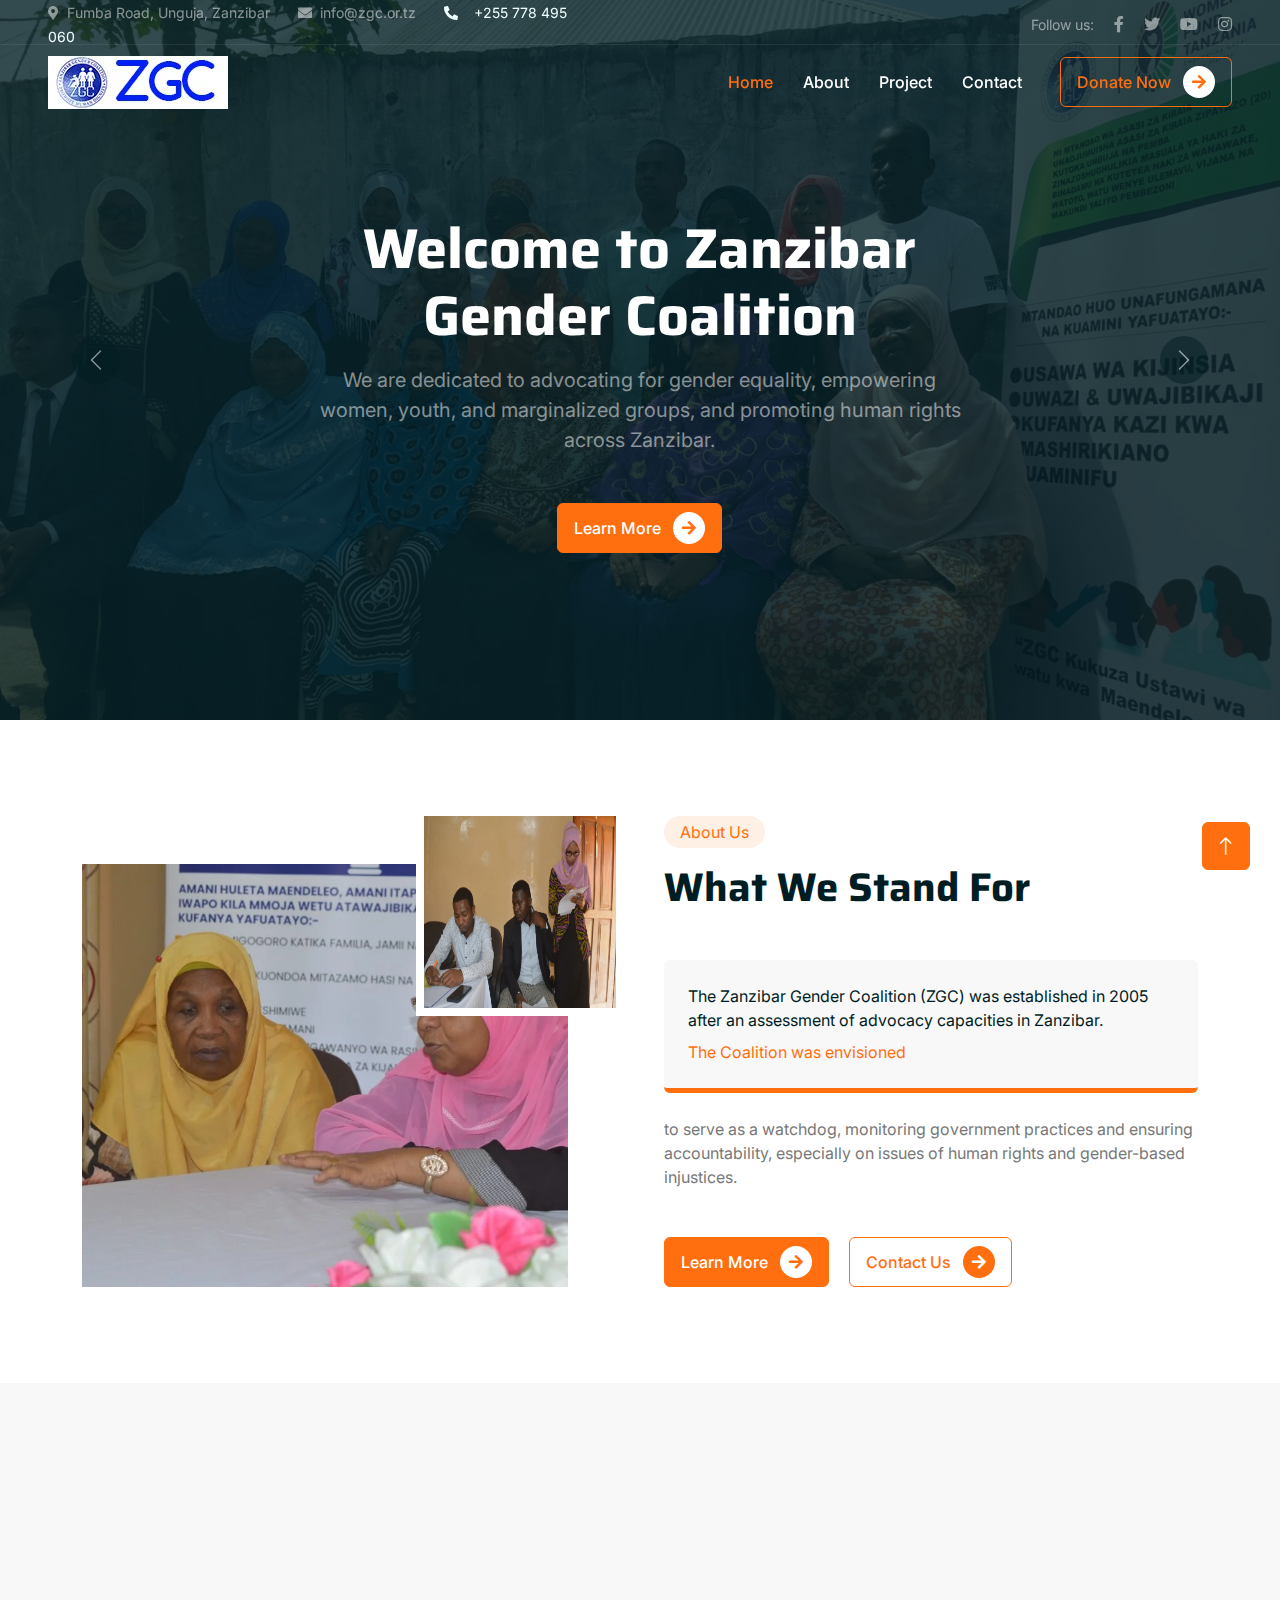
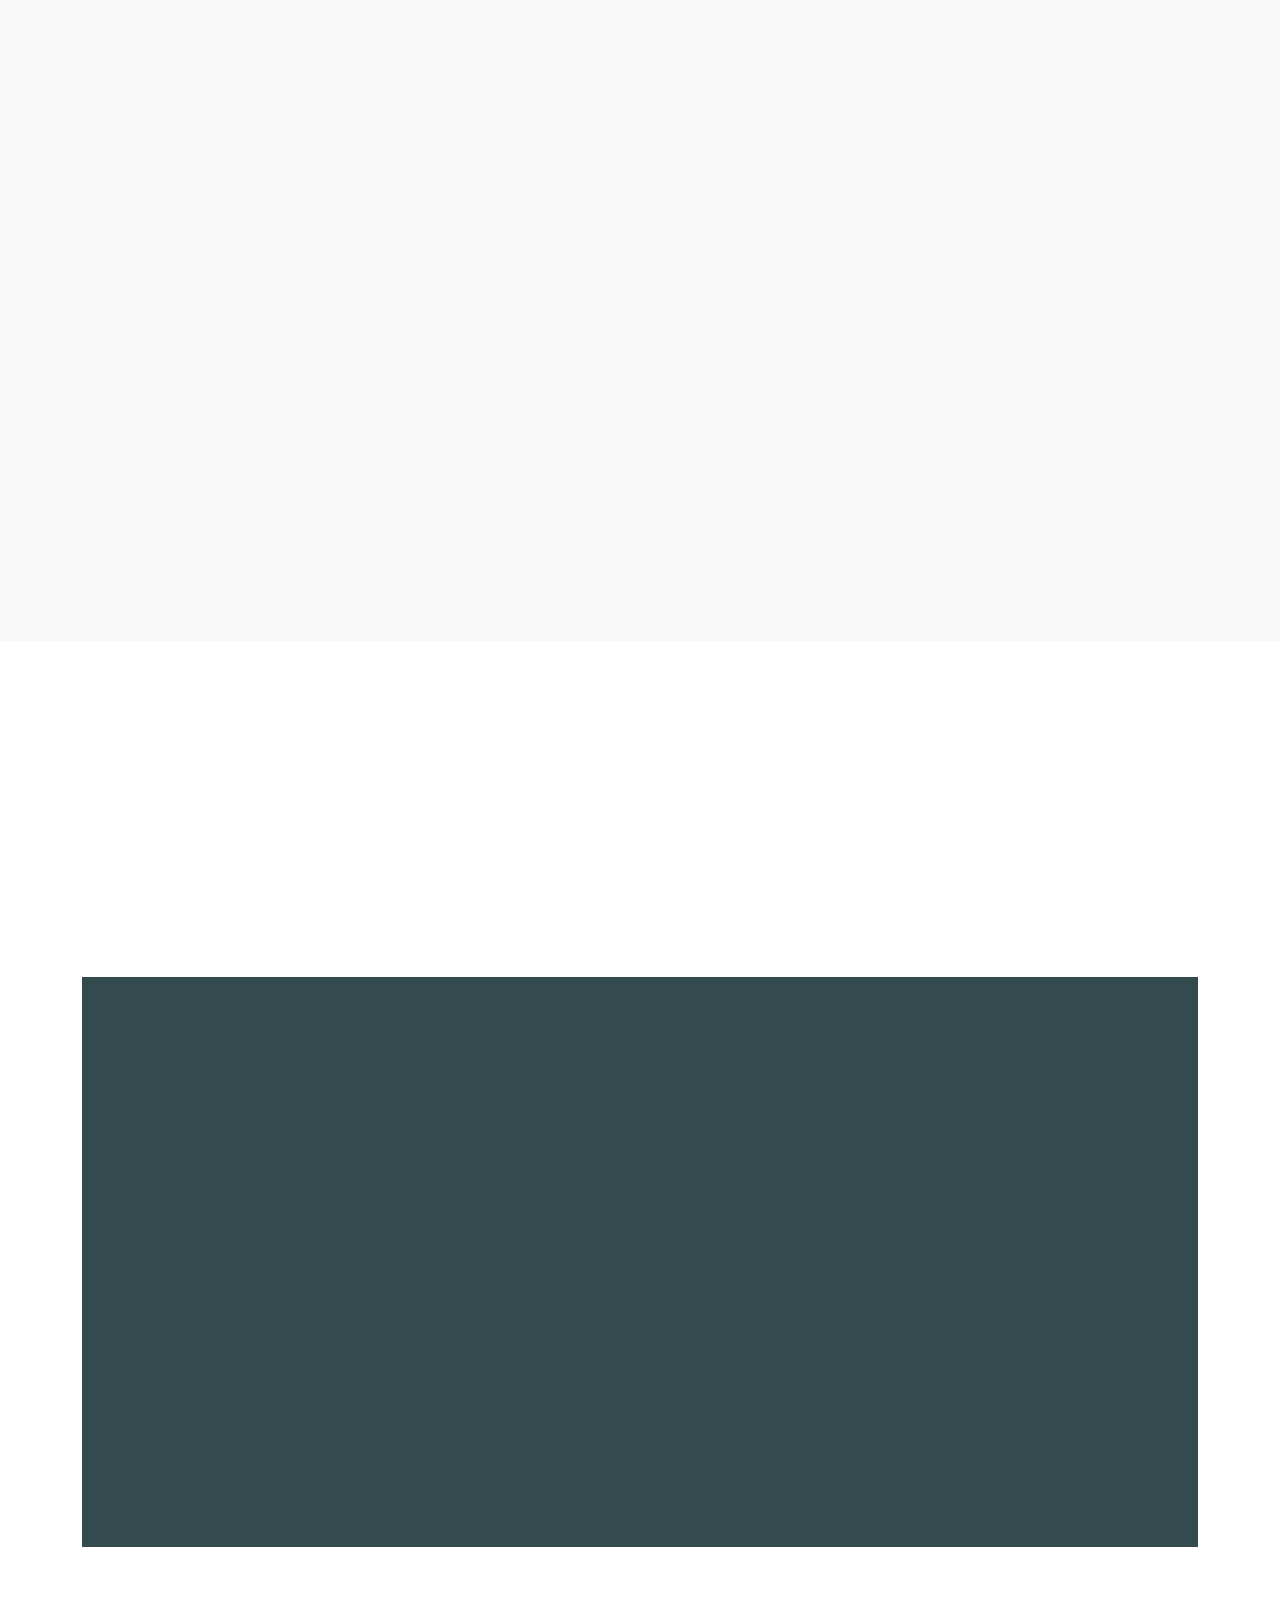
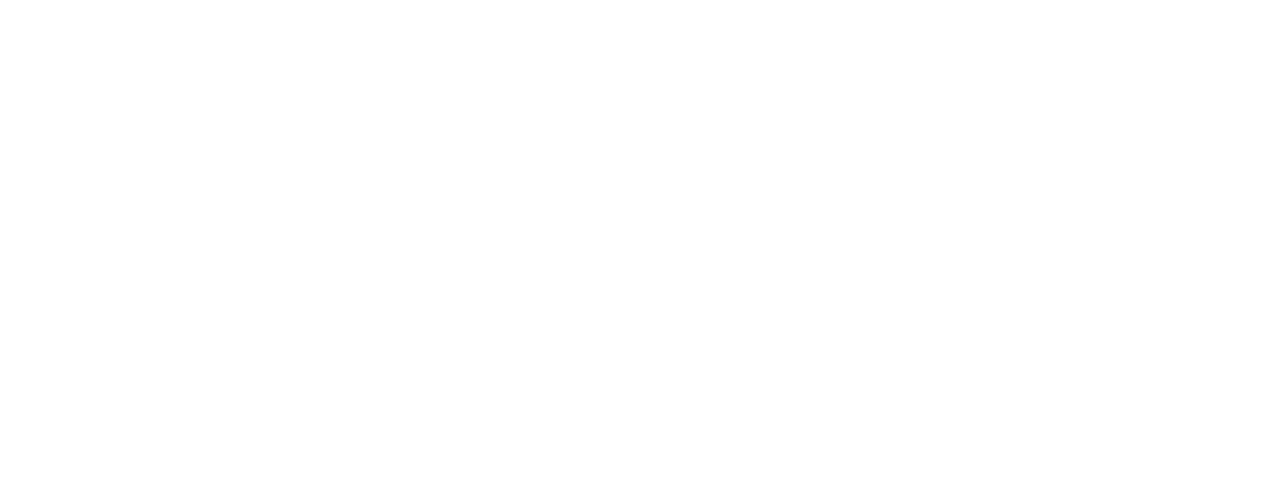
<file: index.html>
<!DOCTYPE html>
<html lang="en">

<head>
    <meta charset="utf-8">
    <title>Zanzibar Gender Coalition </title>
    <meta content="width=device-width, initial-scale=1.0" name="viewport">
    <meta content="" name="ZGC, zgc,Zanzibar Gender Coalition">
    <meta content="" name="The Zanzibar Gender Coalition (ZGC) was established in 2005 after an assessment of advocacy capacities in Zanzibar.">

    <!-- Favicon -->
    <link href="/img/favicon.ico" rel="icon">

    <!-- Google Web Fonts -->
    <link rel="preconnect" href="https://fonts.googleapis.com">
    <link rel="preconnect" href="https://fonts.gstatic.com" crossorigin>
    <link href="https://fonts.googleapis.com/css2?family=Inter:wght@400;500;600&family=Saira:wght@500;600;700&display=swap" rel="stylesheet"> 

    <!-- Icon Font Stylesheet -->
    <link href="https://cdnjs.cloudflare.com/ajax/libs/font-awesome/5.10.0/css/all.min.css" rel="stylesheet">
    <link href="https://cdn.jsdelivr.net/npm/bootstrap-icons@1.4.1/font/bootstrap-icons.css" rel="stylesheet">

    <!-- Libraries Stylesheet -->
    <link href="lib/animate/animate.min.css" rel="stylesheet">
    <link href="lib/owlcarousel/assets/owl.carousel.min.css" rel="stylesheet">

    <!-- Customized Bootstrap Stylesheet -->
    <link href="css/bootstrap.min.css" rel="stylesheet">

    <!-- Template Stylesheet -->
    <link href="css/style.css" rel="stylesheet">
</head>

<body>
    <!-- Spinner Start -->
    <div id="spinner" class="show bg-white position-fixed translate-middle w-100 vh-100 top-50 start-50 d-flex align-items-center justify-content-center">
        <div class="spinner-grow text-primary" role="status"></div>
    </div>
    <!-- Spinner End -->


    <!-- Navbar Start -->
    <div class="container-fluid fixed-top px-0 wow fadeIn" data-wow-delay="0.1s">
        <div class="top-bar text-white-50 row gx-0 align-items-center d-none d-lg-flex">
            <div class="col-lg-6 px-5 text-start">
                <small><i class="fa fa-map-marker-alt me-2"></i>Fumba Road, Unguja, Zanzibar</small>
                <small class="ms-4"><i class="fa fa-envelope me-2"></i>info@zgc.or.tz</small>
                <small style="color: azure;" class="ms-4"><i class="fa fa-phone-alt me-3"></i>+255 778 495 060</small>
            </div>
            <div class="col-lg-6 px-5 text-end">
                <small>Follow us:</small>
                <a class="text-white-50 ms-3" href="https://www.facebook.com/zanzibargendercoalition/"><i class="fab fa-facebook-f"></i></a>
                <a class="text-white-50 ms-3" href="https://x.com/ZCoalition93899"><i class="fab fa-twitter"></i></a>
                <a class="text-white-50 ms-3" href="https://www.youtube.com/@zgc-l6w"><i class="fab fa-youtube"></i></a>
                <a class="text-white-50 ms-3" href="https://www.instagram.com/p/DBFE3ifK0yz/"><i class="fab fa-instagram"></i></a>
            </div>
        </div>

        <nav class="navbar navbar-expand-lg navbar-dark py-lg-0 px-lg-5 wow fadeIn" data-wow-delay="0.1s">
            <a href="index.html" class="navbar-brand ms-4 ms-lg-0">
                <img src="img/ZGC-LOGO.webp" alt="ZGC LOGO">
                
            </a>
            <button type="button" class="navbar-toggler me-4" data-bs-toggle="collapse" data-bs-target="#navbarCollapse">
                <span class="navbar-toggler-icon"></span>
            </button>
            <div class="collapse navbar-collapse" id="navbarCollapse">
                <div class="navbar-nav ms-auto p-4 p-lg-0">
                    <a href="index.html" class="nav-item nav-link active">Home</a>
                    <a href="about.html" class="nav-item nav-link">About</a>
                    <a href="Project.html" class="nav-item nav-link">Project</a>                   
                    <a href="contact.html" class="nav-item nav-link">Contact</a>
                </div>
                <div class="d-none d-lg-flex ms-2">
                    <a class="btn btn-outline-primary py-2 px-3" href="">
                        Donate Now
                        <div class="d-inline-flex btn-sm-square bg-white text-primary rounded-circle ms-2">
                            <i class="fa fa-arrow-right"></i>
                        </div>
                    </a>
                </div>
            </div>
        </nav>
    </div>
    <!-- Navbar End -->


    <!-- Carousel Start -->
    <div class="container-fluid p-0 mb-5">
        <div id="header-carousel" class="carousel slide" data-bs-ride="carousel">
            <div class="carousel-inner">
                <div class="carousel-item active">
                    <img class="w-100" src="img/carousel-11.jpg" alt="Image">
                    <div class="carousel-caption">
                        <div class="container">
                            <div class="row justify-content-center">
                                <div class="col-lg-7 pt-5">
                                    <h1 class="display-4 text-white mb-3 animated slideInDown">Welcome to Zanzibar Gender Coalition</h1>
                                    <p class="fs-5 text-white-50 mb-5 animated slideInDown">We are dedicated to advocating for gender equality, empowering women, youth, and marginalized groups, and promoting human rights across Zanzibar.</p>
                                    <a class="btn btn-primary py-2 px-3 animated slideInDown" href="about.html">
                                        Learn More
                                        <div class="d-inline-flex btn-sm-square bg-white text-primary rounded-circle ms-2">
                                            <i class="fa fa-arrow-right"></i>
                                        </div>
                                    </a>
                                </div>
                            </div>
                        </div>
                    </div>
                </div>
                <div class="carousel-item">
                    <img class="w-100" src="img/carousel-3.png" alt="Image">
                    <div class="carousel-caption">
                        <div class="container">
                            <div class="row justify-content-center">
                                <div class="col-lg-7 pt-5">
                                    <h1 class="display-4 text-white mb-3 animated slideInDown">Celebrating Diversity and Inclusion</h1>
                                    <p class="fs-5 text-white-50 mb-5 animated slideInDown">We celebrate the rich diversity of our communities and strive to create an inclusive environment where everyone thrives.</p>
                                    <a class="btn btn-primary py-2 px-3 animated slideInDown" href="about.html">
                                        Learn More
                                        <div class="d-inline-flex btn-sm-square bg-white text-primary rounded-circle ms-2">
                                            <i class="fa fa-arrow-right"></i>
                                        </div>
                                    </a>
                                </div>
                            </div>
                        </div>
                    </div>
                </div>
            </div>
            <button class="carousel-control-prev" type="button" data-bs-target="#header-carousel"
                data-bs-slide="prev">
                <span class="carousel-control-prev-icon" aria-hidden="true"></span>
                <span class="visually-hidden">Previous</span>
            </button>
            <button class="carousel-control-next" type="button" data-bs-target="#header-carousel"
                data-bs-slide="next">
                <span class="carousel-control-next-icon" aria-hidden="true"></span>
                <span class="visually-hidden">Next</span>
            </button>
        </div>
    </div>
    <!-- Carousel End -->


    <!-- About Start -->
    <div class="container-xxl py-5">
        <div class="container">
            <div class="row g-5">
                <div class="col-lg-6 wow fadeInUp" data-wow-delay="0.1s">
                    <div class="position-relative overflow-hidden h-100" style="min-height: 400px;">
                        <img class="position-absolute w-100 h-100 pt-5 pe-5" src="img/leaders.webp" alt="" style="object-fit: cover;">
                        <img class="position-absolute top-0 end-0 bg-white ps-2 pb-2" src="img/members.webp" alt="" style="width: 200px; height: 200px;">
                    </div>
                </div>
                <div class="col-lg-6 wow fadeInUp" data-wow-delay="0.5s">
                    <div class="h-100">
                        <div class="d-inline-block rounded-pill bg-secondary text-primary py-1 px-3 mb-3">About Us</div>
                        <h1 class="display-6 mb-5">What We Stand For</h1>
                        <div class="bg-light border-bottom border-5 border-primary rounded p-4 mb-4">
                            <p class="text-dark mb-2">The Zanzibar Gender Coalition (ZGC) was established in 2005 after an assessment of advocacy capacities in Zanzibar.</p>
                            <span class="text-primary">The Coalition was envisioned</span>
                        </div>
                        <p class="mb-5">to serve as a watchdog, monitoring government practices and ensuring accountability, especially on issues of human rights and gender-based injustices.</p>
                        <a class="btn btn-primary py-2 px-3 me-3" href="about.html">
                            Learn More
                            <div class="d-inline-flex btn-sm-square bg-white text-primary rounded-circle ms-2">
                                <i class="fa fa-arrow-right"></i>
                            </div>
                        </a>
                        <a class="btn btn-outline-primary py-2 px-3" href="contact.html">
                            Contact Us
                            <div class="d-inline-flex btn-sm-square bg-primary text-white rounded-circle ms-2">
                                <i class="fa fa-arrow-right"></i>
                            </div>
                        </a>
                    </div>
                </div>
            </div>
        </div>
    </div>
    <!-- About End -->


    <!-- Causes Start -->
    <div class="container-xxl bg-light my-5 py-5">
        <div class="container py-5">
            <div class="text-center mx-auto mb-5 wow fadeInUp" data-wow-delay="0.1s" style="max-width: 500px;">
                <div class="d-inline-block rounded-pill bg-secondary text-primary py-1 px-3 mb-3">Feature Project</div>
                <h1 class="display-6 mb-5">Explore Our Project Success</h1>
            </div>
            <div class="row g-4 justify-content-center">
                <div class="col-lg-4 col-md-6 wow fadeInUp" data-wow-delay="0.1s">
                    <div class="causes-item d-flex flex-column bg-white border-top border-5 border-primary rounded-top overflow-hidden h-100">
                        <div class="text-center p-4 pt-0">
                            <div class="d-inline-block bg-primary text-white rounded-bottom fs-5 pb-1 px-3 mb-4">
                                <small>Gender</small>
                            </div>
                            <h5 class="mb-3">DUMISHA AMANI ZANZIBAR</h5>
                            <p>Juni 2010 yenye usajili namba 822. madhumuni ya jumla ya shirika ni kutetea masuala na kero zinazohusiana na jinsia.</p>
                            
                        </div>
                        <div class="position-relative mt-auto">
                            <img class="img-fluid" src="img/h.png" alt="">
                            <div class="causes-overlay">
                                <a class="btn btn-outline-primary" href="Project.html">
                                    Read More
                                    <div class="d-inline-flex btn-sm-square bg-primary text-white rounded-circle ms-2">
                                        <i class="fa fa-arrow-right"></i>
                                    </div>
                                </a>
                            </div>
                        </div>
                    </div>
                </div>
                <div class="col-lg-4 col-md-6 wow fadeInUp" data-wow-delay="0.3s">
                    <div class="causes-item d-flex flex-column bg-white border-top border-5 border-primary rounded-top overflow-hidden h-100">
                        <div class="text-center p-4 pt-0">
                            <div class="d-inline-block bg-primary text-white rounded-bottom fs-5 pb-1 px-3 mb-4">
                                <small>Social Justice</small>
                            </div>
                            <h5 class="mb-3">Strengthening Performance of Gender Coalition in Zanzibar</h5>
                            <p>The main objective of this project is to strengthen the internal governance,</p>
                           
                        </div>
                        <div class="position-relative mt-auto">
                            <img class="img-fluid" src="img/h2.png" alt="">
                            <div class="causes-overlay">
                                <a class="btn btn-outline-primary" href="Project.html">
                                    Read More
                                    <div class="d-inline-flex btn-sm-square bg-primary text-white rounded-circle ms-2">
                                        <i class="fa fa-arrow-right"></i>
                                    </div>
                                </a>
                            </div>
                        </div>
                    </div>
                </div>
                <div class="col-lg-4 col-md-6 wow fadeInUp" data-wow-delay="0.5s">
                    <div class="causes-item d-flex flex-column bg-white border-top border-5 border-primary rounded-top overflow-hidden h-100">
                        <div class="text-center p-4 pt-0">
                            <div class="d-inline-block bg-primary text-white rounded-bottom fs-5 pb-1 px-3 mb-4">
                                <small>Gender</small>
                            </div>
                            <h5 class="mb-3">DUMISHA AMANI ZANZIBAR</h5>
                            <p>Juni 2010 yenye usajili namba 822. madhumuni ya jumla ya shirika ni kutetea masuala na kero zinazohusiana na jinsia.</p>
                           
                        </div>
                        <div class="position-relative mt-auto">
                            <img class="img-fluid" src="img/h.png" alt="">
                            <div class="causes-overlay">
                                <a class="btn btn-outline-primary" href="Project.html">
                                    Read More
                                    <div class="d-inline-flex btn-sm-square bg-primary text-white rounded-circle ms-2">
                                        <i class="fa fa-arrow-right"></i>
                                    </div>
                                </a>
                            </div>
                        </div>
                    </div>
                </div>
            </div>
        </div>
    </div>
    <!-- Causes End -->


    <!-- Service Start -->
    <div class="container-xxl py-5">
        <div class="container">
            <div class="text-center mx-auto mb-5 wow fadeInUp" data-wow-delay="0.1s" style="max-width: 500px;">
                <div class="d-inline-block rounded-pill bg-secondary text-primary py-1 px-3 mb-3">What We Do</div>
                <h1 class="display-6 mb-5">Dear Supporters, Partners, and Community Members</h1>
            </div>
            


    <!-- Donate Start -->
    <div class="container-fluid donate my-5 py-5" data-parallax="scroll" data-image-src="img/carousel-2.jpg">
        <div class="container py-5">
            <div class="row g-5 align-items-center">
                <div class="col-lg-6 wow fadeIn" data-wow-delay="0.1s">
                    <div class="d-inline-block rounded-pill bg-secondary text-primary py-1 px-3 mb-3">Donate Now</div>
                    <h1 class="display-6 text-white mb-5">Thanks For The Results Achieved With You</h1>
                    <p class="text-white-50 mb-0">has been marked by dedication, collaboration, and impactful advocacy, all aimed at creating a just and equitable society. None of this would have been possible without the support of our partners, volunteers, and the communities we serve. As we move forward, I invite you to continue standing with us in our mission to promote human rights, empower women, and build a brighter future for all. Together, we can achieve lasting change.</p>
                </div>
                <div class="col-lg-6 wow fadeIn" data-wow-delay="0.5s">
                    <div class="h-100 bg-white p-5">
                        <form>
                            <div class="row g-3">
                                <div class="col-12">
                                    <div class="form-floating">
                                        <input type="text" class="form-control bg-light border-0" id="name" placeholder="Your Name">
                                        <label for="name">Your Name</label>
                                    </div>
                                </div>
                                <div class="col-12">
                                    <div class="form-floating" >
                                        <input type="email" class="form-control bg-light border-0" id="email" placeholder="Your Email">
                                        <label for="email">Your Email</label>
                                    </div>
                                </div>
                                <div class="col-12">
                                    <div class="btn-group d-flex justify-content-around">
                                        <input type="radio" class="btn-check" name="btnradio" id="btnradio1" checked>
                                        <label class="btn btn-light py-3" for="btnradio1">$10</label>

                                        <input type="radio" class="btn-check" name="btnradio" id="btnradio2">
                                        <label class="btn btn-light py-3" for="btnradio2">$20</label>

                                        <input type="radio" class="btn-check" name="btnradio" id="btnradio3">
                                        <label class="btn btn-light py-3" for="btnradio3">$30</label>
                                    </div>
                                </div>
                                <div class="col-12">
                                    <button class="btn btn-primary px-5" style="height: 60px;">
                                        Donate Now
                                        <div class="d-inline-flex btn-sm-square bg-white text-primary rounded-circle ms-2">
                                            <i class="fa fa-arrow-right"></i>
                                        </div>
                                    </button>
                                </div>
                            </div>
                        </form>
                    </div>
                </div>
            </div>
        </div>
    </div>
    <!-- Donate End -->


    

    <!-- Footer Start -->
    <div class="container-fluid bg-dark text-white-50 footer mt-5 pt-5 wow fadeIn" data-wow-delay="0.1s">
        <div class="container py-5">
            <div class="row g-5">
                <div class="col-lg-3 col-md-6">
                    <img src="img/ZGC-LOGO.webp" alt="">
                    <p>The Zanzibar Gender Coalition (ZGC) was established in 2005 after an assessment of advocacy capacities in Zanzibar.</p>
                    <div class="d-flex pt-2">
                        <a class="btn btn-square me-1" href="https://x.com/ZCoalition93899"><i class="fab fa-twitter"></i></a>
                        <a class="btn btn-square me-1" href="https://www.facebook.com/zanzibargendercoalition/"><i class="fab fa-facebook-f"></i></a>
                        <a class="btn btn-square me-1" href="https://www.youtube.com/@zgc-l6w"><i class="fab fa-youtube"></i></a>
                        <a class="btn btn-square me-0" href="https://www.instagram.com/p/DBFE3ifK0yz/"><i class="fab fa-instagram"></i></a>
                    </div>
                </div>
                <div class="col-lg-3 col-md-6">
                    <h5 class="text-light mb-4">Address</h5>
                    <p><i class="fa fa-map-marker-alt me-3"></i>Fumba Road, Unguja, Zanzibar</p>
                    <p><i class="fa fa-phone-alt me-3"></i>+255 778 495 060</p>
                    <p><i class="fa fa-envelope me-3"></i>info@zgc.or.tz</p>
                </div>
                <div class="col-lg-3 col-md-6">
                    <h5 class="text-light mb-4">Quick Links</h5>
                    <a class="btn btn-link" href="">About Us</a>
                    <a class="btn btn-link" href="">Contact Us</a>
                    <a class="btn btn-link" href="">Our Services</a>
                    <a class="btn btn-link" href="">Terms & Condition</a>
                    <a class="btn btn-link" href="">Support</a>
                </div>
                <div class="col-lg-3 col-md-6">
                    <h5 class="text-light mb-4">Newsletter</h5>
                    <p>We really appreciate you taking the time to get in touch. Please fill in the form below..</p>
                    <div class="position-relative mx-auto" style="max-width: 400px;">
                        <input class="form-control bg-transparent w-100 py-3 ps-4 pe-5" type="text" placeholder="Your email">
                        <button type="button" class="btn btn-primary py-2 position-absolute top-0 end-0 mt-2 me-2">SignUp</button>
                    </div>
                </div>
            </div>
        </div>
        <div class="container-fluid copyright">
            <div class="container">
                <div class="row">
                    <div class="col-md-6 text-center text-md-start mb-3 mb-md-0">
                        &copy; <a href="#">ZGC</a>, All Right Reserved.
                    </div>
                    <div class="col-md-6 text-center text-md-end">
                        <!--/*** This template is free as long as you keep the footer author’s credit link/attribution link/backlink. If you'd like to use the template without the footer author’s credit link/attribution link/backlink, you can purchase the Credit Removal License from "https://htmlcodex.com/credit-removal". Thank you for your support. ***/-->
                        Designed By <a href="https://www.instagram.com/issambwanajr/">Issa Mbwana</a>
                    </div>
                </div>
            </div>
        </div>
    </div>
    <!-- Footer End -->


    <!-- Back to Top -->
    <a href="#" class="btn btn-lg btn-primary btn-lg-square back-to-top"><i class="bi bi-arrow-up"></i></a>


    <!-- JavaScript Libraries -->
    <script src="https://code.jquery.com/jquery-3.4.1.min.js"></script>
    <script src="https://cdn.jsdelivr.net/npm/bootstrap@5.0.0/dist/js/bootstrap.bundle.min.js"></script>
    <script src="lib/wow/wow.min.js"></script>
    <script src="lib/easing/easing.min.js"></script>
    <script src="lib/waypoints/waypoints.min.js"></script>
    <script src="lib/owlcarousel/owl.carousel.min.js"></script>
    <script src="lib/parallax/parallax.min.js"></script>

    <!-- Template Javascript -->
    <script src="js/main.js"></script>
</body>

</html>
</file>
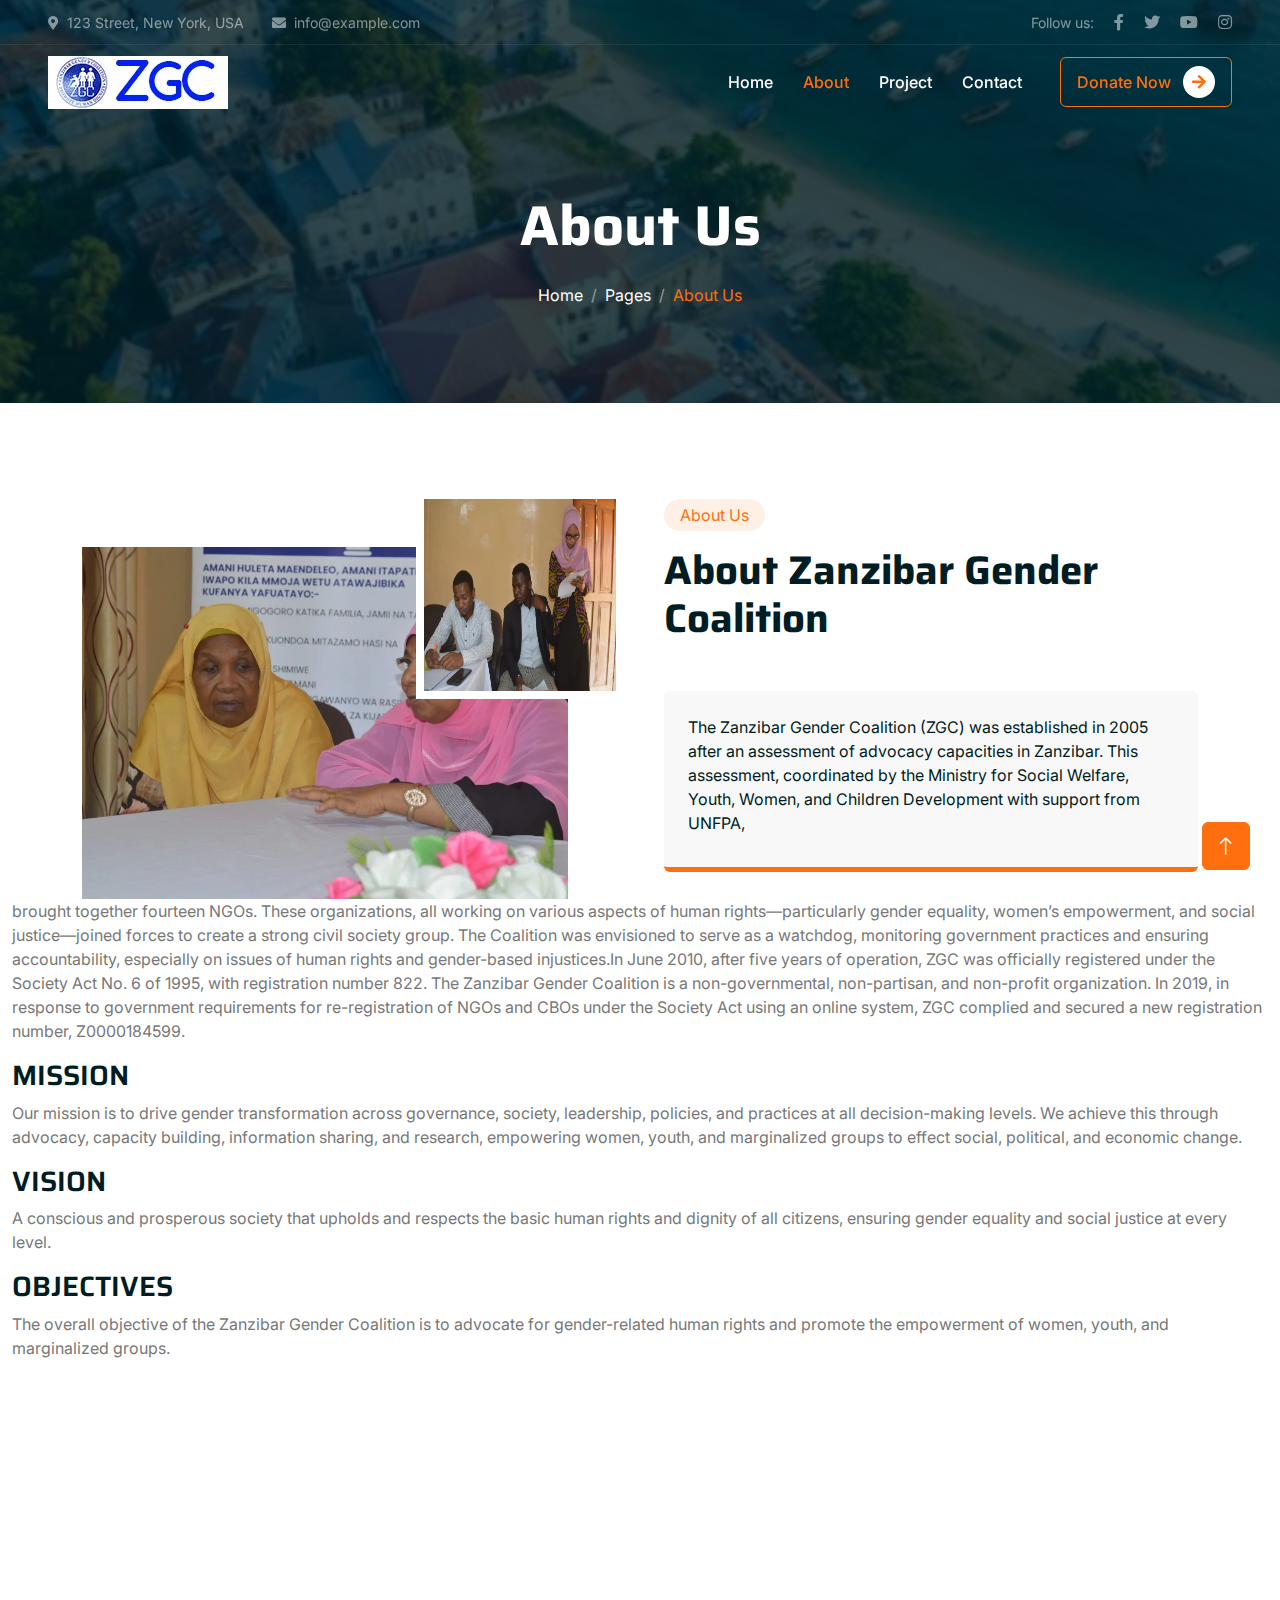
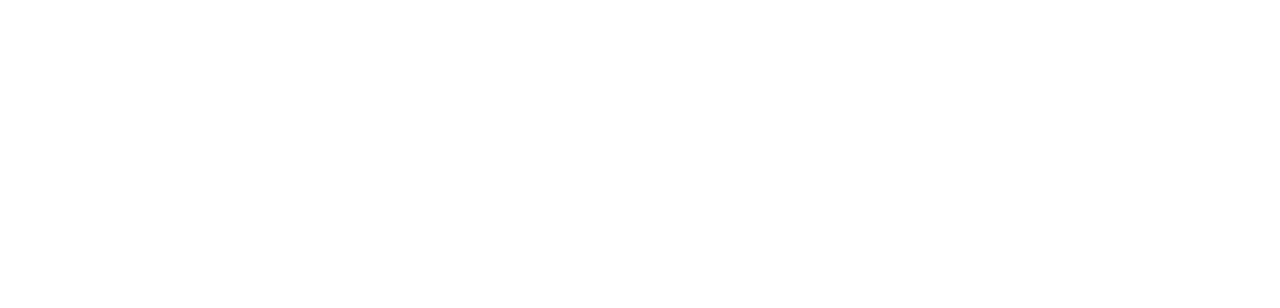
<file: about.html>
<!DOCTYPE html>
<html lang="en">

<head>
    <meta charset="utf-8">
    <title>Zanzibar Gender Coalition</title>
    <meta content="width=device-width, initial-scale=1.0" name="viewport">
    <meta content="" name="ZGC, zgc,Zanzibar Gender Coalition">
    <meta content="" name="The Zanzibar Gender Coalition (ZGC) was established in 2005 after an assessment of advocacy capacities in Zanzibar.">

    <!-- Favicon -->
    <link href="/img/favicon.ico" rel="icon">

    <!-- Google Web Fonts -->
    <link rel="preconnect" href="https://fonts.googleapis.com">
    <link rel="preconnect" href="https://fonts.gstatic.com" crossorigin>
    <link href="https://fonts.googleapis.com/css2?family=Inter:wght@400;500;600&family=Saira:wght@500;600;700&display=swap" rel="stylesheet"> 

    <!-- Icon Font Stylesheet -->
    <link href="https://cdnjs.cloudflare.com/ajax/libs/font-awesome/5.10.0/css/all.min.css" rel="stylesheet">
    <link href="https://cdn.jsdelivr.net/npm/bootstrap-icons@1.4.1/font/bootstrap-icons.css" rel="stylesheet">

    <!-- Libraries Stylesheet -->
    <link href="lib/animate/animate.min.css" rel="stylesheet">
    <link href="lib/owlcarousel/assets/owl.carousel.min.css" rel="stylesheet">

    <!-- Customized Bootstrap Stylesheet -->
    <link href="css/bootstrap.min.css" rel="stylesheet">

    <!-- Template Stylesheet -->
    <link href="css/style.css" rel="stylesheet">
</head>

<body>
    <!-- Spinner Start -->
    <div id="spinner" class="show bg-white position-fixed translate-middle w-100 vh-100 top-50 start-50 d-flex align-items-center justify-content-center">
        <div class="spinner-grow text-primary" role="status"></div>
    </div>
    <!-- Spinner End -->


    <!-- Navbar Start -->
    <div class="container-fluid fixed-top px-0 wow fadeIn" data-wow-delay="0.1s">
        <div class="top-bar text-white-50 row gx-0 align-items-center d-none d-lg-flex">
            <div class="col-lg-6 px-5 text-start">
                <small><i class="fa fa-map-marker-alt me-2"></i>123 Street, New York, USA</small>
                <small class="ms-4"><i class="fa fa-envelope me-2"></i>info@example.com</small>
            </div>
            <div class="col-lg-6 px-5 text-end">
                <small>Follow us:</small>
                <a class="text-white-50 ms-3" href="https://www.facebook.com/zanzibargendercoalition/"><i class="fab fa-facebook-f"></i></a>
                <a class="text-white-50 ms-3" href="https://x.com/ZCoalition93899"><i class="fab fa-twitter"></i></a>
                <a class="text-white-50 ms-3" href="https://www.youtube.com/@zgc-l6w"><i class="fab fa-youtube"></i></a>
                <a class="text-white-50 ms-3" href="https://www.instagram.com/p/DBFE3ifK0yz/"><i class="fab fa-instagram"></i></a>
            </div>
        </div>

        <nav class="navbar navbar-expand-lg navbar-dark py-lg-0 px-lg-5 wow fadeIn" data-wow-delay="0.1s">
            <a href="index.html" class="navbar-brand ms-4 ms-lg-0">
                <img src="img/ZGC-LOGO.webp" alt="zgc logo">
                
            </a>
            <button type="button" class="navbar-toggler me-4" data-bs-toggle="collapse" data-bs-target="#navbarCollapse">
                <span class="navbar-toggler-icon"></span>
            </button>
            <div class="collapse navbar-collapse" id="navbarCollapse">
                <div class="navbar-nav ms-auto p-4 p-lg-0">
                    <a href="index.html" class="nav-item nav-link">Home</a>
                    <a href="about.html" class="nav-item nav-link active">About</a>
                    <a href="Project.html" class="nav-item nav-link">Project</a>                   
                    <a href="contact.html" class="nav-item nav-link">Contact</a>
                </div>
                <div class="d-none d-lg-flex ms-2">
                    <a class="btn btn-outline-primary py-2 px-3" href="">
                        Donate Now
                        <div class="d-inline-flex btn-sm-square bg-white text-primary rounded-circle ms-2">
                            <i class="fa fa-arrow-right"></i>
                        </div>
                    </a>
                </div>
            </div>
        </nav>
    </div>
    <!-- Navbar End -->


    <!-- Page Header Start -->
    <div class="container-fluid page-header mb-5 wow fadeIn" data-wow-delay="0.1s">
        <div class="container text-center">
            <h1 class="display-4 text-white animated slideInDown mb-4">About Us</h1>
            <nav aria-label="breadcrumb animated slideInDown">
                <ol class="breadcrumb justify-content-center mb-0">
                    <li class="breadcrumb-item"><a class="text-white" href="#">Home</a></li>
                    <li class="breadcrumb-item"><a class="text-white" href="#">Pages</a></li>
                    <li class="breadcrumb-item text-primary active" aria-current="page">About Us</li>
                </ol>
            </nav>
        </div>
    </div>
    <!-- Page Header End -->


    <!-- About Start -->
    <div class="container-xxl py-5">
        <div class="container">
            <div class="row g-5">
                <div class="col-lg-6 wow fadeInUp" data-wow-delay="0.1s">
                    <div class="position-relative overflow-hidden h-100" style="min-height: 400px;">
                        <img class="position-absolute w-100 h-100 pt-5 pe-5" src="img/leaders.webp" alt="" style="object-fit: cover;">
                        <img class="position-absolute top-0 end-0 bg-white ps-2 pb-2" src="img/members.webp" alt="" style="width: 200px; height: 200px;">
                    </div>
                </div>
                <div class="col-lg-6 wow fadeInUp" data-wow-delay="0.5s">
                    <div class="h-100">
                        <div class="d-inline-block rounded-pill bg-secondary text-primary py-1 px-3 mb-3">About Us</div>
                        <h1 class="display-6 mb-5">About Zanzibar Gender Coalition                        </h1>
                        <div class="bg-light border-bottom border-5 border-primary rounded p-4 mb-4">
                            <p class="text-dark mb-2">The Zanzibar Gender Coalition (ZGC) was established in 2005 after an assessment of advocacy capacities in Zanzibar. This assessment, coordinated by the Ministry for Social Welfare, Youth, Women, and Children Development with support from UNFPA,</p>
                    </div>
                </div>
            </div>
        </div>
    </div>
    <!-- About End -->
  <p>brought together fourteen NGOs. These organizations, all working on various aspects of human rights—particularly gender equality, women’s empowerment, and social justice—joined forces to create a strong civil society group.
    The Coalition was envisioned to serve as a watchdog, monitoring government practices and ensuring accountability, especially on issues of human rights and gender-based injustices.In June 2010, after five years of operation, ZGC was officially registered under the Society Act No. 6 of 1995, with registration number 822.
    The Zanzibar Gender Coalition is a non-governmental, non-partisan, and non-profit organization. In 2019, in response to government requirements for re-registration of NGOs and CBOs under the Society Act using an online system, ZGC complied and secured a new registration number, Z0000184599.
    <h3>MISSION</h3>
    <p>Our mission is to drive gender transformation across governance, society, leadership, policies, and practices at all decision-making levels. We achieve this through advocacy, capacity building, information sharing, and research, empowering women, youth, and marginalized groups to effect social, political, and economic change.</p>
    <h3>VISION</h3>
    <p> A conscious and prosperous society that upholds and respects the basic human rights and dignity of all citizens, ensuring gender equality and social justice at every level.
    <h3>OBJECTIVES</h3>
    <p>The overall objective of the Zanzibar Gender Coalition is to advocate for gender-related human rights and promote the empowerment of women, youth, and marginalized groups.
    <!-- Footer Start -->
    <div class="container-fluid bg-dark text-white-50 footer mt-5 pt-5 wow fadeIn" data-wow-delay="0.1s">
        <div class="container py-5">
            <div class="row g-5">
                <div class="col-lg-3 col-md-6">
                    <img src="img/ZGC-LOGO.webp"">
                    <p>he Zanzibar Gender Coalition (ZGC) was established in 2005 after an assessment of advocacy capacities in Zanzibar.</p>
                    <div class="d-flex pt-2">
                        <a class="btn btn-square me-1" href=""><i class="fab fa-twitter"></i></a>
                        <a class="btn btn-square me-1" href=""><i class="fab fa-facebook-f"></i></a>
                        <a class="btn btn-square me-1" href=""><i class="fab fa-youtube"></i></a>
                        <a class="btn btn-square me-0" href=""><i class="fab fa-linkedin-in"></i></a>
                    </div>
                </div>
                <div class="col-lg-3 col-md-6">
                    <h5 class="text-light mb-4">Address</h5>
                    <p><i class="fa fa-map-marker-alt me-3"></i>Fumba Road, Unguja, Zanzibar</p>
                    <p><i class="fa fa-phone-alt me-3"></i>+255 778 495 060</p>
                    <p><i class="fa fa-envelope me-3"></i>info@zgc.or.tz
                </div>
                <div class="col-lg-3 col-md-6">
                    <h5 class="text-light mb-4">Quick Links</h5>
                    <a class="btn btn-link" href="">About Us</a>
                    <a class="btn btn-link" href="">Contact Us</a>
                    <a class="btn btn-link" href="">Project</a>
                    <a class="btn btn-link" href="">Terms & Condition</a>
                    <a class="btn btn-link" href="">Support</a>
                </div>
                <div class="col-lg-3 col-md-6">
                    <h5 class="text-light mb-4">Newsletter</h5>
                    <p>We really appreciate you taking the time to get in touch. Please fill in the form below.</p>
                    <div class="position-relative mx-auto" style="max-width: 400px;">
                        <input class="form-control bg-transparent w-100 py-3 ps-4 pe-5" type="text" placeholder="Your email">
                        <button type="button" class="btn btn-primary py-2 position-absolute top-0 end-0 mt-2 me-2">SignUp</button>
                    </div>
                </div>
            </div>
        </div>
        <div class="container-fluid copyright">
            <div class="container">
                <div class="row">
                    <div class="col-md-6 text-center text-md-start mb-3 mb-md-0">
                        &copy; <a href="#">ZGC</a>, All Right Reserved.
                    </div>
                    <div class="col-md-6 text-center text-md-end">
                        <!--/*** This template is free as long as you keep the footer author’s credit link/attribution link/backlink. If you'd like to use the template without the footer author’s credit link/attribution link/backlink, you can purchase the Credit Removal License from "https://htmlcodex.com/credit-removal". Thank you for your support. ***/-->
                        Designed By <a href="https://www.instagram.com/issambwanajr/">Issa Mbwana</a>
                    </div>
                </div>
            </div>
        </div>
    </div>
    <!-- Footer End -->


    <!-- Back to Top -->
    <a href="#" class="btn btn-lg btn-primary btn-lg-square back-to-top"><i class="bi bi-arrow-up"></i></a>


    <!-- JavaScript Libraries -->
    <script src="https://code.jquery.com/jquery-3.4.1.min.js"></script>
    <script src="https://cdn.jsdelivr.net/npm/bootstrap@5.0.0/dist/js/bootstrap.bundle.min.js"></script>
    <script src="lib/wow/wow.min.js"></script>
    <script src="lib/easing/easing.min.js"></script>
    <script src="lib/waypoints/waypoints.min.js"></script>
    <script src="lib/owlcarousel/owl.carousel.min.js"></script>
    <script src="lib/parallax/parallax.min.js"></script>

    <!-- Template Javascript -->
    <script src="js/main.js"></script>
</body>

</html>
</file>
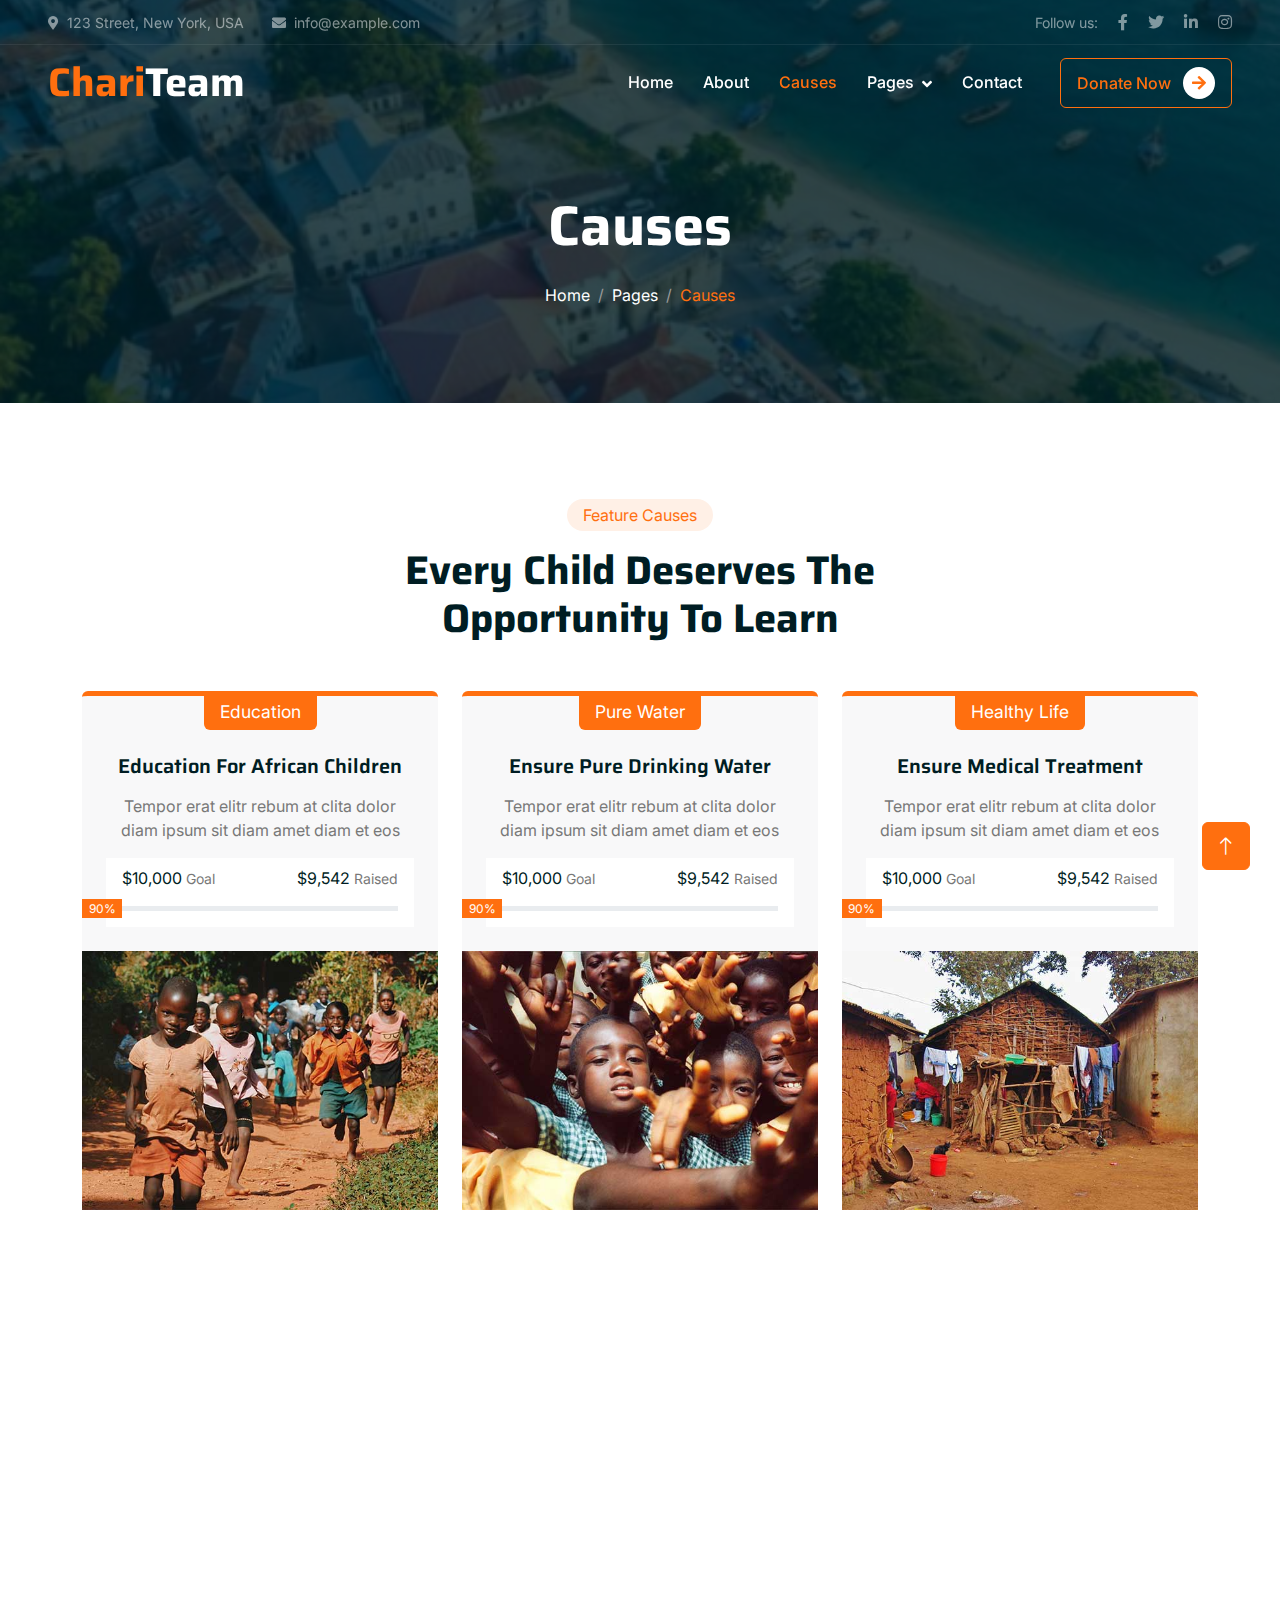
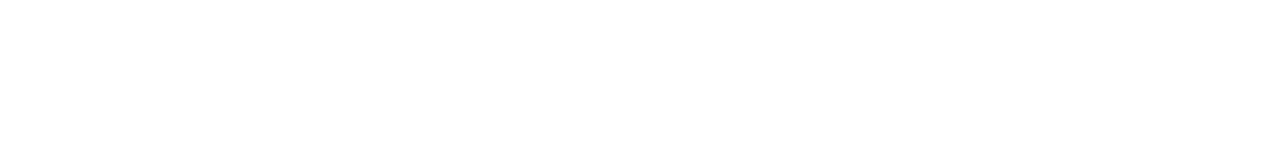
<file: causes.html>
<!DOCTYPE html>
<html lang="en">

<head>
    <meta charset="utf-8">
    <title>ChariTeam - Free Nonprofit Website Template</title>
    <meta content="width=device-width, initial-scale=1.0" name="viewport">
    <meta content="" name="keywords">
    <meta content="" name="description">

    <!-- Favicon -->
    <link href="img/favicon.ico" rel="icon">

    <!-- Google Web Fonts -->
    <link rel="preconnect" href="https://fonts.googleapis.com">
    <link rel="preconnect" href="https://fonts.gstatic.com" crossorigin>
    <link href="https://fonts.googleapis.com/css2?family=Inter:wght@400;500;600&family=Saira:wght@500;600;700&display=swap" rel="stylesheet"> 

    <!-- Icon Font Stylesheet -->
    <link href="https://cdnjs.cloudflare.com/ajax/libs/font-awesome/5.10.0/css/all.min.css" rel="stylesheet">
    <link href="https://cdn.jsdelivr.net/npm/bootstrap-icons@1.4.1/font/bootstrap-icons.css" rel="stylesheet">

    <!-- Libraries Stylesheet -->
    <link href="lib/animate/animate.min.css" rel="stylesheet">
    <link href="lib/owlcarousel/assets/owl.carousel.min.css" rel="stylesheet">

    <!-- Customized Bootstrap Stylesheet -->
    <link href="css/bootstrap.min.css" rel="stylesheet">

    <!-- Template Stylesheet -->
    <link href="css/style.css" rel="stylesheet">
</head>

<body>
    <!-- Spinner Start -->
    <div id="spinner" class="show bg-white position-fixed translate-middle w-100 vh-100 top-50 start-50 d-flex align-items-center justify-content-center">
        <div class="spinner-grow text-primary" role="status"></div>
    </div>
    <!-- Spinner End -->


    <!-- Navbar Start -->
    <div class="container-fluid fixed-top px-0 wow fadeIn" data-wow-delay="0.1s">
        <div class="top-bar text-white-50 row gx-0 align-items-center d-none d-lg-flex">
            <div class="col-lg-6 px-5 text-start">
                <small><i class="fa fa-map-marker-alt me-2"></i>123 Street, New York, USA</small>
                <small class="ms-4"><i class="fa fa-envelope me-2"></i>info@example.com</small>
            </div>
            <div class="col-lg-6 px-5 text-end">
                <small>Follow us:</small>
                <a class="text-white-50 ms-3" href=""><i class="fab fa-facebook-f"></i></a>
                <a class="text-white-50 ms-3" href=""><i class="fab fa-twitter"></i></a>
                <a class="text-white-50 ms-3" href=""><i class="fab fa-linkedin-in"></i></a>
                <a class="text-white-50 ms-3" href=""><i class="fab fa-instagram"></i></a>
            </div>
        </div>

        <nav class="navbar navbar-expand-lg navbar-dark py-lg-0 px-lg-5 wow fadeIn" data-wow-delay="0.1s">
            <a href="index.html" class="navbar-brand ms-4 ms-lg-0">
                <h1 class="fw-bold text-primary m-0">Chari<span class="text-white">Team</span></h1>
            </a>
            <button type="button" class="navbar-toggler me-4" data-bs-toggle="collapse" data-bs-target="#navbarCollapse">
                <span class="navbar-toggler-icon"></span>
            </button>
            <div class="collapse navbar-collapse" id="navbarCollapse">
                <div class="navbar-nav ms-auto p-4 p-lg-0">
                    <a href="index.html" class="nav-item nav-link">Home</a>
                    <a href="about.html" class="nav-item nav-link">About</a>
                    <a href="causes.html" class="nav-item nav-link active">Causes</a>
                    <div class="nav-item dropdown">
                        <a href="#" class="nav-link dropdown-toggle" data-bs-toggle="dropdown">Pages</a>
                        <div class="dropdown-menu m-0">
                            <a href="service.html" class="dropdown-item">Service</a>
                            <a href="donate.html" class="dropdown-item">Donate</a>
                            <a href="team.html" class="dropdown-item">Our Team</a>
                            <a href="testimonial.html" class="dropdown-item">Testimonial</a>
                            <a href="404.html" class="dropdown-item">404 Page</a>
                        </div>
                    </div>
                    <a href="contact.html" class="nav-item nav-link">Contact</a>
                </div>
                <div class="d-none d-lg-flex ms-2">
                    <a class="btn btn-outline-primary py-2 px-3" href="">
                        Donate Now
                        <div class="d-inline-flex btn-sm-square bg-white text-primary rounded-circle ms-2">
                            <i class="fa fa-arrow-right"></i>
                        </div>
                    </a>
                </div>
            </div>
        </nav>
    </div>
    <!-- Navbar End -->


    <!-- Page Header Start -->
    <div class="container-fluid page-header mb-5 wow fadeIn" data-wow-delay="0.1s">
        <div class="container text-center">
            <h1 class="display-4 text-white animated slideInDown mb-4">Causes</h1>
            <nav aria-label="breadcrumb animated slideInDown">
                <ol class="breadcrumb justify-content-center mb-0">
                    <li class="breadcrumb-item"><a class="text-white" href="#">Home</a></li>
                    <li class="breadcrumb-item"><a class="text-white" href="#">Pages</a></li>
                    <li class="breadcrumb-item text-primary active" aria-current="page">Causes</li>
                </ol>
            </nav>
        </div>
    </div>
    <!-- Page Header End -->


    <!-- Causes Start -->
    <div class="container-xxl py-5">
        <div class="container">
            <div class="text-center mx-auto mb-5 wow fadeInUp" data-wow-delay="0.1s" style="max-width: 500px;">
                <div class="d-inline-block rounded-pill bg-secondary text-primary py-1 px-3 mb-3">Feature Causes</div>
                <h1 class="display-6 mb-5">Every Child Deserves The Opportunity To Learn</h1>
            </div>
            <div class="row g-4 justify-content-center">
                <div class="col-lg-4 col-md-6 wow fadeInUp" data-wow-delay="0.1s">
                    <div class="causes-item d-flex flex-column bg-light border-top border-5 border-primary rounded-top overflow-hidden h-100">
                        <div class="text-center p-4 pt-0">
                            <div class="d-inline-block bg-primary text-white rounded-bottom fs-5 pb-1 px-3 mb-4">
                                <small>Education</small>
                            </div>
                            <h5 class="mb-3">Education For African Children</h5>
                            <p>Tempor erat elitr rebum at clita dolor diam ipsum sit diam amet diam et eos</p>
                            <div class="causes-progress bg-white p-3 pt-2">
                                <div class="d-flex justify-content-between">
                                    <p class="text-dark">$10,000 <small class="text-body">Goal</small></p>
                                    <p class="text-dark">$9,542 <small class="text-body">Raised</small></p>
                                </div>
                                <div class="progress">
                                    <div class="progress-bar" role="progressbar" aria-valuenow="90" aria-valuemin="0" aria-valuemax="100">
                                        <span>90%</span>
                                    </div>
                                </div>
                            </div>
                        </div>
                        <div class="position-relative mt-auto">
                            <img class="img-fluid" src="img/courses-1.jpg" alt="">
                            <div class="causes-overlay">
                                <a class="btn btn-outline-primary" href="">
                                    Read More
                                    <div class="d-inline-flex btn-sm-square bg-primary text-white rounded-circle ms-2">
                                        <i class="fa fa-arrow-right"></i>
                                    </div>
                                </a>
                            </div>
                        </div>
                    </div>
                </div>
                <div class="col-lg-4 col-md-6 wow fadeInUp" data-wow-delay="0.3s">
                    <div class="causes-item d-flex flex-column bg-light border-top border-5 border-primary rounded-top overflow-hidden h-100">
                        <div class="text-center p-4 pt-0">
                            <div class="d-inline-block bg-primary text-white rounded-bottom fs-5 pb-1 px-3 mb-4">
                                <small>Pure Water</small>
                            </div>
                            <h5 class="mb-3">Ensure Pure Drinking Water</h5>
                            <p>Tempor erat elitr rebum at clita dolor diam ipsum sit diam amet diam et eos</p>
                            <div class="causes-progress bg-white p-3 pt-2">
                                <div class="d-flex justify-content-between">
                                    <p class="text-dark">$10,000 <small class="text-body">Goal</small></p>
                                    <p class="text-dark">$9,542 <small class="text-body">Raised</small></p>
                                </div>
                                <div class="progress">
                                    <div class="progress-bar" role="progressbar" aria-valuenow="90" aria-valuemin="0" aria-valuemax="100">
                                        <span>90%</span>
                                    </div>
                                </div>
                            </div>
                        </div>
                        <div class="position-relative mt-auto">
                            <img class="img-fluid" src="img/courses-2.jpg" alt="">
                            <div class="causes-overlay">
                                <a class="btn btn-outline-primary" href="">
                                    Read More
                                    <div class="d-inline-flex btn-sm-square bg-primary text-white rounded-circle ms-2">
                                        <i class="fa fa-arrow-right"></i>
                                    </div>
                                </a>
                            </div>
                        </div>
                    </div>
                </div>
                <div class="col-lg-4 col-md-6 wow fadeInUp" data-wow-delay="0.5s">
                    <div class="causes-item d-flex flex-column bg-light border-top border-5 border-primary rounded-top overflow-hidden h-100">
                        <div class="text-center p-4 pt-0">
                            <div class="d-inline-block bg-primary text-white rounded-bottom fs-5 pb-1 px-3 mb-4">
                                <small>Healthy Life</small>
                            </div>
                            <h5 class="mb-3">Ensure Medical Treatment</h5>
                            <p>Tempor erat elitr rebum at clita dolor diam ipsum sit diam amet diam et eos</p>
                            <div class="causes-progress bg-white p-3 pt-2">
                                <div class="d-flex justify-content-between">
                                    <p class="text-dark">$10,000 <small class="text-body">Goal</small></p>
                                    <p class="text-dark">$9,542 <small class="text-body">Raised</small></p>
                                </div>
                                <div class="progress">
                                    <div class="progress-bar" role="progressbar" aria-valuenow="90" aria-valuemin="0" aria-valuemax="100">
                                        <span>90%</span>
                                    </div>
                                </div>
                            </div>
                        </div>
                        <div class="position-relative mt-auto">
                            <img class="img-fluid" src="img/courses-3.jpg" alt="">
                            <div class="causes-overlay">
                                <a class="btn btn-outline-primary" href="">
                                    Read More
                                    <div class="d-inline-flex btn-sm-square bg-primary text-white rounded-circle ms-2">
                                        <i class="fa fa-arrow-right"></i>
                                    </div>
                                </a>
                            </div>
                        </div>
                    </div>
                </div>
            </div>
        </div>
    </div>
    <!-- Causes End -->
        

    <!-- Footer Start -->
    <div class="container-fluid bg-dark text-white-50 footer mt-5 pt-5 wow fadeIn" data-wow-delay="0.1s">
        <div class="container py-5">
            <div class="row g-5">
                <div class="col-lg-3 col-md-6">
                    <h1 class="fw-bold text-primary mb-4">Chari<span class="text-white">Team</span></h1>
                    <p>Diam dolor diam ipsum sit. Aliqu diam amet diam et eos. Clita erat ipsum et lorem et sit, sed stet lorem sit clita</p>
                    <div class="d-flex pt-2">
                        <a class="btn btn-square me-1" href=""><i class="fab fa-twitter"></i></a>
                        <a class="btn btn-square me-1" href=""><i class="fab fa-facebook-f"></i></a>
                        <a class="btn btn-square me-1" href=""><i class="fab fa-youtube"></i></a>
                        <a class="btn btn-square me-0" href=""><i class="fab fa-linkedin-in"></i></a>
                    </div>
                </div>
                <div class="col-lg-3 col-md-6">
                    <h5 class="text-light mb-4">Address</h5>
                    <p><i class="fa fa-map-marker-alt me-3"></i>123 Street, New York, USA</p>
                    <p><i class="fa fa-phone-alt me-3"></i>+012 345 67890</p>
                    <p><i class="fa fa-envelope me-3"></i>info@example.com</p>
                </div>
                <div class="col-lg-3 col-md-6">
                    <h5 class="text-light mb-4">Quick Links</h5>
                    <a class="btn btn-link" href="">About Us</a>
                    <a class="btn btn-link" href="">Contact Us</a>
                    <a class="btn btn-link" href="">Our Services</a>
                    <a class="btn btn-link" href="">Terms & Condition</a>
                    <a class="btn btn-link" href="">Support</a>
                </div>
                <div class="col-lg-3 col-md-6">
                    <h5 class="text-light mb-4">Newsletter</h5>
                    <p>Dolor amet sit justo amet elitr clita ipsum elitr est.</p>
                    <div class="position-relative mx-auto" style="max-width: 400px;">
                        <input class="form-control bg-transparent w-100 py-3 ps-4 pe-5" type="text" placeholder="Your email">
                        <button type="button" class="btn btn-primary py-2 position-absolute top-0 end-0 mt-2 me-2">SignUp</button>
                    </div>
                </div>
            </div>
        </div>
        <div class="container-fluid copyright">
            <div class="container">
                <div class="row">
                    <div class="col-md-6 text-center text-md-start mb-3 mb-md-0">
                        &copy; <a href="#">Your Site Name</a>, All Right Reserved.
                    </div>
                    <div class="col-md-6 text-center text-md-end">
                        <!--/*** This template is free as long as you keep the footer author’s credit link/attribution link/backlink. If you'd like to use the template without the footer author’s credit link/attribution link/backlink, you can purchase the Credit Removal License from "https://htmlcodex.com/credit-removal". Thank you for your support. ***/-->
                        Designed By <a href="https://htmlcodex.com">HTML Codex</a>
                    </div>
                </div>
            </div>
        </div>
    </div>
    <!-- Footer End -->


    <!-- Back to Top -->
    <a href="#" class="btn btn-lg btn-primary btn-lg-square back-to-top"><i class="bi bi-arrow-up"></i></a>


    <!-- JavaScript Libraries -->
    <script src="https://code.jquery.com/jquery-3.4.1.min.js"></script>
    <script src="https://cdn.jsdelivr.net/npm/bootstrap@5.0.0/dist/js/bootstrap.bundle.min.js"></script>
    <script src="lib/wow/wow.min.js"></script>
    <script src="lib/easing/easing.min.js"></script>
    <script src="lib/waypoints/waypoints.min.js"></script>
    <script src="lib/owlcarousel/owl.carousel.min.js"></script>
    <script src="lib/parallax/parallax.min.js"></script>

    <!-- Template Javascript -->
    <script src="js/main.js"></script>
</body>

</html>
</file>
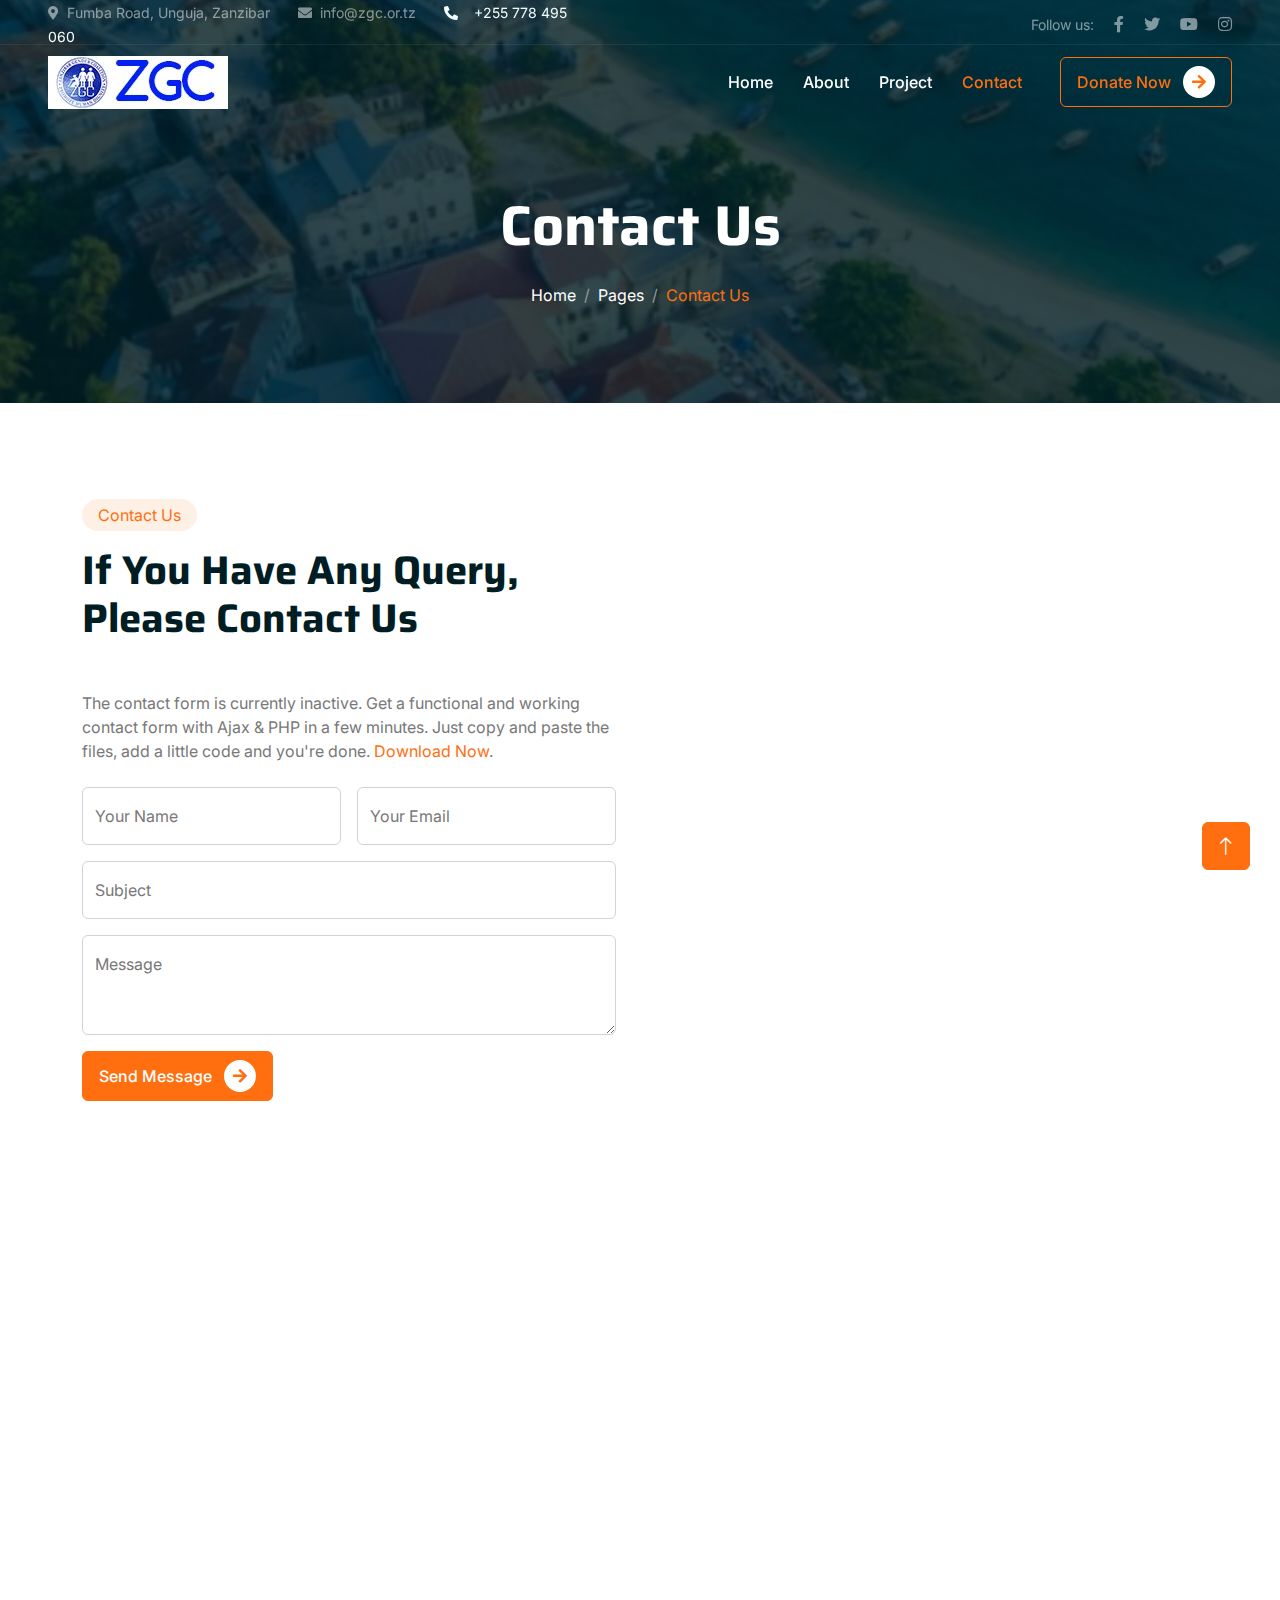
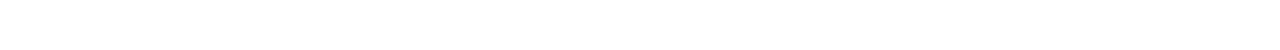
<file: contact.html>
<!DOCTYPE html>
<html lang="en">

<head>
    <meta charset="utf-8">
    <title>ChariTeam - Free Nonprofit Website Template</title>
    <meta content="width=device-width, initial-scale=1.0" name="viewport">
    <meta content="" name="keywords">
    <meta content="" name="description">

    <!-- Favicon -->
    <link href="img/favicon.ico" rel="icon">

    <!-- Google Web Fonts -->
    <link rel="preconnect" href="https://fonts.googleapis.com">
    <link rel="preconnect" href="https://fonts.gstatic.com" crossorigin>
    <link href="https://fonts.googleapis.com/css2?family=Inter:wght@400;500;600&family=Saira:wght@500;600;700&display=swap" rel="stylesheet"> 

    <!-- Icon Font Stylesheet -->
    <link href="https://cdnjs.cloudflare.com/ajax/libs/font-awesome/5.10.0/css/all.min.css" rel="stylesheet">
    <link href="https://cdn.jsdelivr.net/npm/bootstrap-icons@1.4.1/font/bootstrap-icons.css" rel="stylesheet">

    <!-- Libraries Stylesheet -->
    <link href="lib/animate/animate.min.css" rel="stylesheet">
    <link href="lib/owlcarousel/assets/owl.carousel.min.css" rel="stylesheet">

    <!-- Customized Bootstrap Stylesheet -->
    <link href="css/bootstrap.min.css" rel="stylesheet">

    <!-- Template Stylesheet -->
    <link href="css/style.css" rel="stylesheet">
</head>

<body>
    <!-- Spinner Start -->
    <div id="spinner" class="show bg-white position-fixed translate-middle w-100 vh-100 top-50 start-50 d-flex align-items-center justify-content-center">
        <div class="spinner-grow text-primary" role="status"></div>
    </div>
    <!-- Spinner End -->


    <!-- Navbar Start -->
    <div class="container-fluid fixed-top px-0 wow fadeIn" data-wow-delay="0.1s">
        <div class="top-bar text-white-50 row gx-0 align-items-center d-none d-lg-flex">
            <div class="col-lg-6 px-5 text-start">
                <small><i class="fa fa-map-marker-alt me-2"></i>Fumba Road, Unguja, Zanzibar</small>
                <small class="ms-4"><i class="fa fa-envelope me-2"></i>info@zgc.or.tz</small>
                <small style="color: azure;" class="ms-4"><i class="fa fa-phone-alt me-3"></i>+255 778 495 060</small>
            </div>
            <div class="col-lg-6 px-5 text-end">
                <small>Follow us:</small>
                <a class="text-white-50 ms-3" href="https://www.facebook.com/zanzibargendercoalition/"><i class="fab fa-facebook-f"></i></a>
                <a class="text-white-50 ms-3" href="https://x.com/ZCoalition93899"><i class="fab fa-twitter"></i></a>
                <a class="text-white-50 ms-3" href="https://www.youtube.com/@zgc-l6w"><i class="fab fa-youtube"></i></a>
                <a class="text-white-50 ms-3" href="https://www.instagram.com/p/DBFE3ifK0yz/"><i class="fab fa-instagram"></i></a>
            </div>
        </div>

        <nav class="navbar navbar-expand-lg navbar-dark py-lg-0 px-lg-5 wow fadeIn" data-wow-delay="0.1s">
            <a href="index.html" class="navbar-brand ms-4 ms-lg-0">
                <img src="img/ZGC-LOGO.webp" alt="ZGC LOGO">
            </a>
            <button type="button" class="navbar-toggler me-4" data-bs-toggle="collapse" data-bs-target="#navbarCollapse">
                <span class="navbar-toggler-icon"></span>
            </button>
            <div class="collapse navbar-collapse" id="navbarCollapse">
                <div class="navbar-nav ms-auto p-4 p-lg-0">
                    <a href="index.html" class="nav-item nav-link">Home</a>
                    <a href="about.html" class="nav-item nav-link">About</a>
                    <a href="Project.html" class="nav-item nav-link">Project</a>                   
                    <a href="contact.html" class="nav-item nav-link active">Contact</a>
                </div>
                <div class="d-none d-lg-flex ms-2">
                    <a class="btn btn-outline-primary py-2 px-3" href="">
                        Donate Now
                        <div class="d-inline-flex btn-sm-square bg-white text-primary rounded-circle ms-2">
                            <i class="fa fa-arrow-right"></i>
                        </div>
                    </a>
                </div>
                    </a>
                </div>
            </div>
        </nav>
    </div>
    <!-- Navbar End -->


    <!-- Page Header Start -->
    <div class="container-fluid page-header mb-5 wow fadeIn" data-wow-delay="0.1s">
        <div class="container text-center">
            <h1 class="display-4 text-white animated slideInDown mb-4">Contact Us</h1>
            <nav aria-label="breadcrumb animated slideInDown">
                <ol class="breadcrumb justify-content-center mb-0">
                    <li class="breadcrumb-item"><a class="text-white" href="#">Home</a></li>
                    <li class="breadcrumb-item"><a class="text-white" href="#">Pages</a></li>
                    <li class="breadcrumb-item text-primary active" aria-current="page">Contact Us</li>
                </ol>
            </nav>
        </div>
    </div>
    <!-- Page Header End -->


    <!-- Contact Start -->
    <div class="container-xxl py-5">
        <div class="container">
            <div class="row g-5">
                <div class="col-lg-6 wow fadeIn" data-wow-delay="0.1s">
                    <div class="d-inline-block rounded-pill bg-secondary text-primary py-1 px-3 mb-3">Contact Us</div>
                    <h1 class="display-6 mb-5">If You Have Any Query, Please Contact Us</h1>
                    <p class="mb-4">The contact form is currently inactive. Get a functional and working contact form with Ajax & PHP in a few minutes. Just copy and paste the files, add a little code and you're done. <a href="https://htmlcodex.com/contact-form">Download Now</a>.</p>
                    <form>
                        <div class="row g-3">
                            <div class="col-md-6">
                                <div class="form-floating">
                                    <input type="text" class="form-control" id="name" placeholder="Your Name">
                                    <label for="name">Your Name</label>
                                </div>
                            </div>
                            <div class="col-md-6">
                                <div class="form-floating">
                                    <input type="email" class="form-control" id="email" placeholder="Your Email">
                                    <label for="email">Your Email</label>
                                </div>
                            </div>
                            <div class="col-12">
                                <div class="form-floating">
                                    <input type="text" class="form-control" id="subject" placeholder="Subject">
                                    <label for="subject">Subject</label>
                                </div>
                            </div>
                            <div class="col-12">
                                <div class="form-floating">
                                    <textarea class="form-control" placeholder="Leave a message here" id="message" style="height: 100px"></textarea>
                                    <label for="message">Message</label>
                                </div>
                            </div>
                            <div class="col-12">
                                <button class="btn btn-primary py-2 px-3 me-3">
                                    Send Message
                                    <div class="d-inline-flex btn-sm-square bg-white text-primary rounded-circle ms-2">
                                        <i class="fa fa-arrow-right"></i>
                                    </div>
                                </button>
                            </div>
                        </div>
                    </form>
                </div>
                <div class="col-lg-6 wow fadeIn" data-wow-delay="0.5s" style="min-height: 450px;">
                    <div class="position-relative rounded overflow-hidden h-100">
                        <iframe class="position-relative w-100 h-100"
                        src="https://www.google.com/maps/embed?pb=!1m18!1m12!1m3!1d3001156.4288297426!2d-78.01371936852176!3d42.72876761954724!2m3!1f0!2f0!3f0!3m2!1i1024!2i768!4f13.1!3m3!1m2!1s0x4ccc4bf0f123a5a9%3A0xddcfc6c1de189567!2sNew%20York%2C%20USA!5e0!3m2!1sen!2sbd!4v1603794290143!5m2!1sen!2sbd"
                        frameborder="0" style="min-height: 450px; border:0;" allowfullscreen="" aria-hidden="false"
                        tabindex="0"></iframe>
                    </div>
                </div>
            </div>
        </div>
    </div>
    <!-- Contact End -->


    <!-- Footer Start -->
    <div class="container-fluid bg-dark text-white-50 footer mt-5 pt-5 wow fadeIn" data-wow-delay="0.1s">
        <div class="container py-5">
            <div class="row g-5">
                <div class="col-lg-3 col-md-6">
                    <img src="img/ZGC-LOGO.webp" alt="">
                    <p>The Zanzibar Gender Coalition (ZGC) was established in 2005 after an assessment of advocacy capacities in Zanzibar.</p>
                    <div class="d-flex pt-2">
                        <a class="btn btn-square me-1" href="https://x.com/ZCoalition93899"><i class="fab fa-twitter"></i></a>
                        <a class="btn btn-square me-1" href="https://www.facebook.com/zanzibargendercoalition/"><i class="fab fa-facebook-f"></i></a>
                        <a class="btn btn-square me-1" href="https://www.youtube.com/@zgc-l6w"><i class="fab fa-youtube"></i></a>
                        <a class="btn btn-square me-0" href="https://www.instagram.com/p/DBFE3ifK0yz/"><i class="fab fa-instagram"></i></a>
                    </div>
                </div>
                <div class="col-lg-3 col-md-6">
                    <h5 class="text-light mb-4">Address</h5>
                    <p><i class="fa fa-map-marker-alt me-3"></i>Fumba Road, Unguja, Zanzibar</p>
                    <p><i class="fa fa-phone-alt me-3"></i>+255 778 495 060</p>
                    <p><i class="fa fa-envelope me-3"></i>info@zgc.or.tz</p>
                </div>
                <div class="col-lg-3 col-md-6">
                    <h5 class="text-light mb-4">Quick Links</h5>
                    <a class="btn btn-link" href="">About Us</a>
                    <a class="btn btn-link" href="">Contact Us</a>
                    <a class="btn btn-link" href="">Our Services</a>
                    <a class="btn btn-link" href="">Terms & Condition</a>
                    <a class="btn btn-link" href="">Support</a>
                </div>
                <div class="col-lg-3 col-md-6">
                    <h5 class="text-light mb-4">Newsletter</h5>
                    <p>We really appreciate you taking the time to get in touch. Please fill in the form below..</p>
                    <div class="position-relative mx-auto" style="max-width: 400px;">
                        <input class="form-control bg-transparent w-100 py-3 ps-4 pe-5" type="text" placeholder="Your email">
                        <button type="button" class="btn btn-primary py-2 position-absolute top-0 end-0 mt-2 me-2">SignUp</button>
                    </div>
                </div>
            </div>
        </div>
        <div class="container-fluid copyright">
            <div class="container">
                <div class="row">
                    <div class="col-md-6 text-center text-md-start mb-3 mb-md-0">
                        &copy; <a href="#">ZGC</a>, All Right Reserved.
                    </div>
                    <div class="col-md-6 text-center text-md-end">
                        <!--/*** This template is free as long as you keep the footer author’s credit link/attribution link/backlink. If you'd like to use the template without the footer author’s credit link/attribution link/backlink, you can purchase the Credit Removal License from "https://htmlcodex.com/credit-removal". Thank you for your support. ***/-->
                        Designed By <a href="https://www.instagram.com/issambwanajr/">Issa Mbwana</a>
                    </div>
                </div>
            </div>
        </div>
    </div>
    <!-- Footer End -->


    <!-- Back to Top -->
    <a href="#" class="btn btn-lg btn-primary btn-lg-square back-to-top"><i class="bi bi-arrow-up"></i></a>


    <!-- JavaScript Libraries -->
    <script src="https://code.jquery.com/jquery-3.4.1.min.js"></script>
    <script src="https://cdn.jsdelivr.net/npm/bootstrap@5.0.0/dist/js/bootstrap.bundle.min.js"></script>
    <script src="lib/wow/wow.min.js"></script>
    <script src="lib/easing/easing.min.js"></script>
    <script src="lib/waypoints/waypoints.min.js"></script>
    <script src="lib/owlcarousel/owl.carousel.min.js"></script>
    <script src="lib/parallax/parallax.min.js"></script>

    <!-- Template Javascript -->
    <script src="js/main.js"></script>
</body>

</html>
</file>
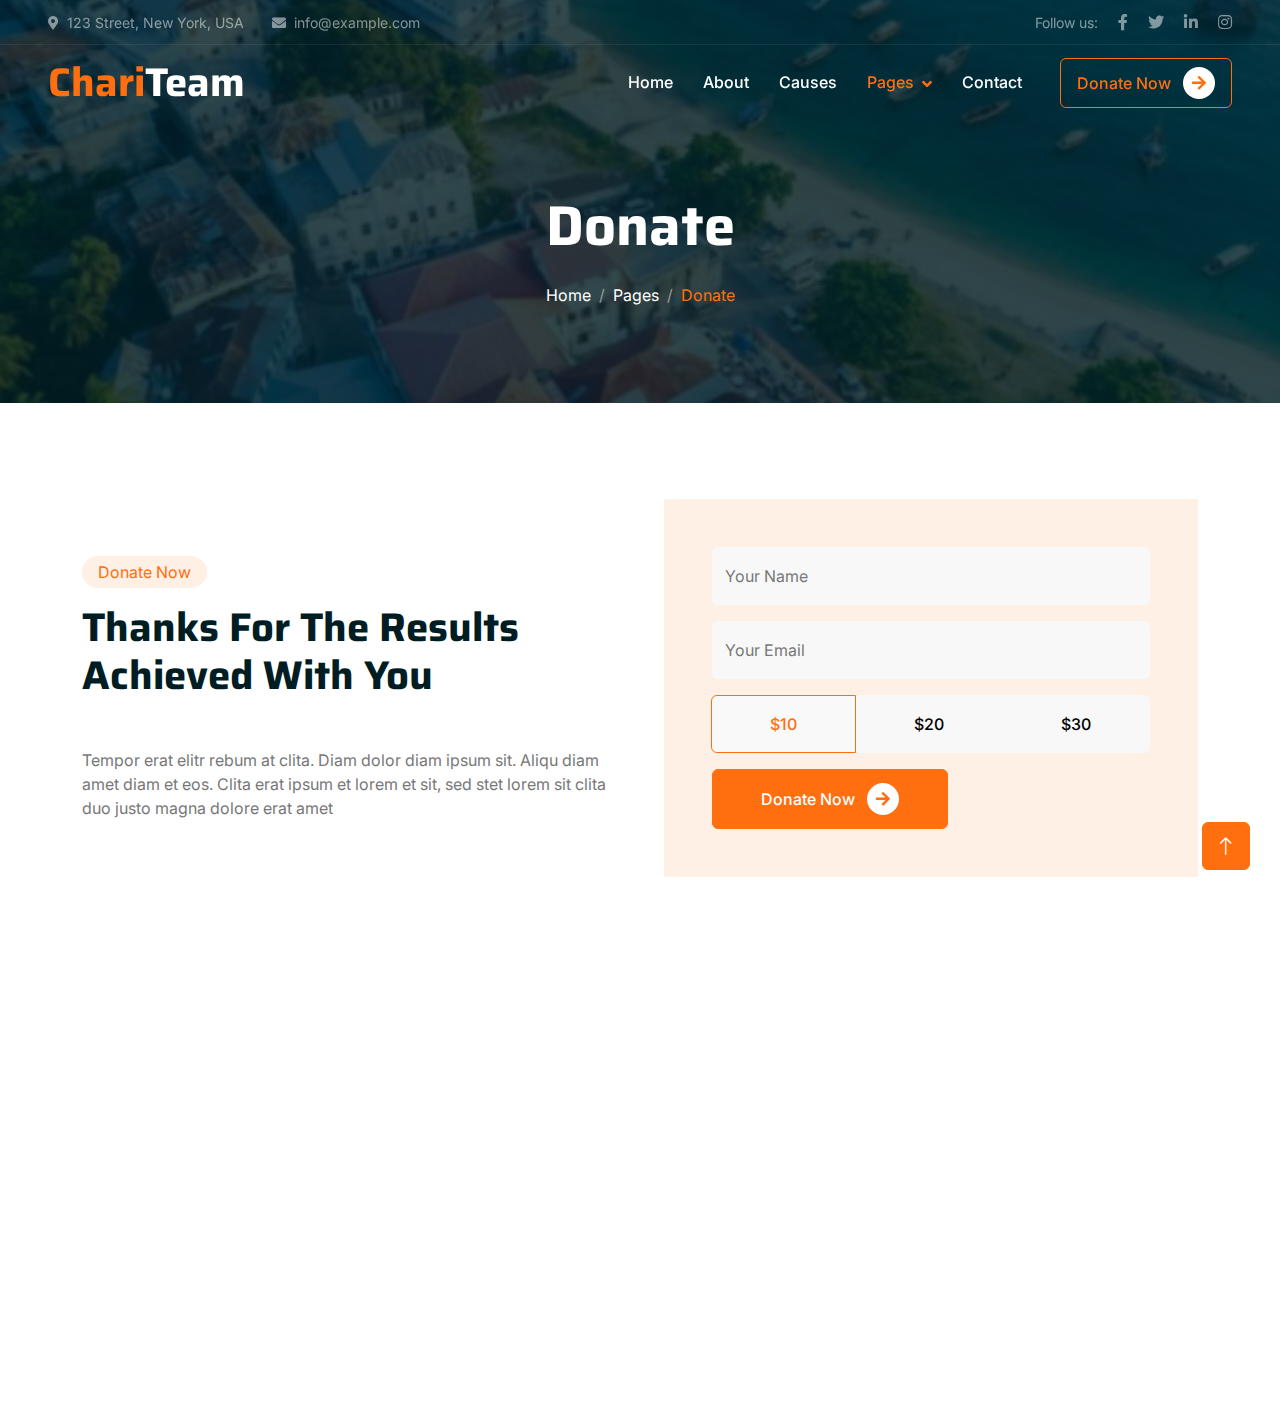
<file: donate.html>
<!DOCTYPE html>
<html lang="en">

<head>
    <meta charset="utf-8">
    <title>ChariTeam - Free Nonprofit Website Template</title>
    <meta content="width=device-width, initial-scale=1.0" name="viewport">
    <meta content="" name="keywords">
    <meta content="" name="description">

    <!-- Favicon -->
    <link href="img/favicon.ico" rel="icon">

    <!-- Google Web Fonts -->
    <link rel="preconnect" href="https://fonts.googleapis.com">
    <link rel="preconnect" href="https://fonts.gstatic.com" crossorigin>
    <link href="https://fonts.googleapis.com/css2?family=Inter:wght@400;500;600&family=Saira:wght@500;600;700&display=swap" rel="stylesheet"> 

    <!-- Icon Font Stylesheet -->
    <link href="https://cdnjs.cloudflare.com/ajax/libs/font-awesome/5.10.0/css/all.min.css" rel="stylesheet">
    <link href="https://cdn.jsdelivr.net/npm/bootstrap-icons@1.4.1/font/bootstrap-icons.css" rel="stylesheet">

    <!-- Libraries Stylesheet -->
    <link href="lib/animate/animate.min.css" rel="stylesheet">
    <link href="lib/owlcarousel/assets/owl.carousel.min.css" rel="stylesheet">

    <!-- Customized Bootstrap Stylesheet -->
    <link href="css/bootstrap.min.css" rel="stylesheet">

    <!-- Template Stylesheet -->
    <link href="css/style.css" rel="stylesheet">
</head>

<body>
    <!-- Spinner Start -->
    <div id="spinner" class="show bg-white position-fixed translate-middle w-100 vh-100 top-50 start-50 d-flex align-items-center justify-content-center">
        <div class="spinner-grow text-primary" role="status"></div>
    </div>
    <!-- Spinner End -->


    <!-- Navbar Start -->
    <div class="container-fluid fixed-top px-0 wow fadeIn" data-wow-delay="0.1s">
        <div class="top-bar text-white-50 row gx-0 align-items-center d-none d-lg-flex">
            <div class="col-lg-6 px-5 text-start">
                <small><i class="fa fa-map-marker-alt me-2"></i>123 Street, New York, USA</small>
                <small class="ms-4"><i class="fa fa-envelope me-2"></i>info@example.com</small>
            </div>
            <div class="col-lg-6 px-5 text-end">
                <small>Follow us:</small>
                <a class="text-white-50 ms-3" href=""><i class="fab fa-facebook-f"></i></a>
                <a class="text-white-50 ms-3" href=""><i class="fab fa-twitter"></i></a>
                <a class="text-white-50 ms-3" href=""><i class="fab fa-linkedin-in"></i></a>
                <a class="text-white-50 ms-3" href=""><i class="fab fa-instagram"></i></a>
            </div>
        </div>

        <nav class="navbar navbar-expand-lg navbar-dark py-lg-0 px-lg-5 wow fadeIn" data-wow-delay="0.1s">
            <a href="index.html" class="navbar-brand ms-4 ms-lg-0">
                <h1 class="fw-bold text-primary m-0">Chari<span class="text-white">Team</span></h1>
            </a>
            <button type="button" class="navbar-toggler me-4" data-bs-toggle="collapse" data-bs-target="#navbarCollapse">
                <span class="navbar-toggler-icon"></span>
            </button>
            <div class="collapse navbar-collapse" id="navbarCollapse">
                <div class="navbar-nav ms-auto p-4 p-lg-0">
                    <a href="index.html" class="nav-item nav-link">Home</a>
                    <a href="about.html" class="nav-item nav-link">About</a>
                    <a href="causes.html" class="nav-item nav-link">Causes</a>
                    <div class="nav-item dropdown">
                        <a href="#" class="nav-link dropdown-toggle active" data-bs-toggle="dropdown">Pages</a>
                        <div class="dropdown-menu m-0">
                            <a href="service.html" class="dropdown-item">Service</a>
                            <a href="donate.html" class="dropdown-item active">Donate</a>
                            <a href="team.html" class="dropdown-item">Our Team</a>
                            <a href="testimonial.html" class="dropdown-item">Testimonial</a>
                            <a href="404.html" class="dropdown-item">404 Page</a>
                        </div>
                    </div>
                    <a href="contact.html" class="nav-item nav-link">Contact</a>
                </div>
                <div class="d-none d-lg-flex ms-2">
                    <a class="btn btn-outline-primary py-2 px-3" href="">
                        Donate Now
                        <div class="d-inline-flex btn-sm-square bg-white text-primary rounded-circle ms-2">
                            <i class="fa fa-arrow-right"></i>
                        </div>
                    </a>
                </div>
            </div>
        </nav>
    </div>
    <!-- Navbar End -->


    <!-- Page Header Start -->
    <div class="container-fluid page-header mb-5 wow fadeIn" data-wow-delay="0.1s">
        <div class="container text-center">
            <h1 class="display-4 text-white animated slideInDown mb-4">Donate</h1>
            <nav aria-label="breadcrumb animated slideInDown">
                <ol class="breadcrumb justify-content-center mb-0">
                    <li class="breadcrumb-item"><a class="text-white" href="#">Home</a></li>
                    <li class="breadcrumb-item"><a class="text-white" href="#">Pages</a></li>
                    <li class="breadcrumb-item text-primary active" aria-current="page">Donate</li>
                </ol>
            </nav>
        </div>
    </div>
    <!-- Page Header End -->


    <!-- Donate Start -->
    <div class="container-fluid py-5">
        <div class="container">
            <div class="row g-5 align-items-center">
                <div class="col-lg-6 wow fadeIn" data-wow-delay="0.1s">
                    <div class="d-inline-block rounded-pill bg-secondary text-primary py-1 px-3 mb-3">Donate Now</div>
                    <h1 class="display-6 mb-5">Thanks For The Results Achieved With You</h1>
                    <p class="mb-0">Tempor erat elitr rebum at clita. Diam dolor diam ipsum sit. Aliqu diam amet diam et eos. Clita erat ipsum et lorem et sit, sed stet lorem sit clita duo justo magna dolore erat amet</p>
                </div>
                <div class="col-lg-6 wow fadeIn" data-wow-delay="0.5s">
                    <div class="h-100 bg-secondary p-5">
                        <form>
                            <div class="row g-3">
                                <div class="col-12">
                                    <div class="form-floating">
                                        <input type="text" class="form-control bg-light border-0" id="name" placeholder="Your Name">
                                        <label for="name">Your Name</label>
                                    </div>
                                </div>
                                <div class="col-12">
                                    <div class="form-floating">
                                        <input type="email" class="form-control bg-light border-0" id="email" placeholder="Your Email">
                                        <label for="email">Your Email</label>
                                    </div>
                                </div>
                                <div class="col-12">
                                    <div class="btn-group d-flex justify-content-around">
                                        <input type="radio" class="btn-check" name="btnradio" id="btnradio1" checked>
                                        <label class="btn btn-light py-3" for="btnradio1">$10</label>

                                        <input type="radio" class="btn-check" name="btnradio" id="btnradio2">
                                        <label class="btn btn-light py-3" for="btnradio2">$20</label>

                                        <input type="radio" class="btn-check" name="btnradio" id="btnradio3">
                                        <label class="btn btn-light py-3" for="btnradio3">$30</label>
                                    </div>
                                </div>
                                <div class="col-12">
                                    <button class="btn btn-primary px-5" style="height: 60px;">
                                        Donate Now
                                        <div class="d-inline-flex btn-sm-square bg-white text-primary rounded-circle ms-2">
                                            <i class="fa fa-arrow-right"></i>
                                        </div>
                                    </button>
                                </div>
                            </div>
                        </form>
                    </div>
                </div>
            </div>
        </div>
    </div>
    <!-- Donate End -->
        

    <!-- Footer Start -->
    <div class="container-fluid bg-dark text-white-50 footer mt-5 pt-5 wow fadeIn" data-wow-delay="0.1s">
        <div class="container py-5">
            <div class="row g-5">
                <div class="col-lg-3 col-md-6">
                    <h1 class="fw-bold text-primary mb-4">Chari<span class="text-white">Team</span></h1>
                    <p>Diam dolor diam ipsum sit. Aliqu diam amet diam et eos. Clita erat ipsum et lorem et sit, sed stet lorem sit clita</p>
                    <div class="d-flex pt-2">
                        <a class="btn btn-square me-1" href=""><i class="fab fa-twitter"></i></a>
                        <a class="btn btn-square me-1" href=""><i class="fab fa-facebook-f"></i></a>
                        <a class="btn btn-square me-1" href=""><i class="fab fa-youtube"></i></a>
                        <a class="btn btn-square me-0" href=""><i class="fab fa-linkedin-in"></i></a>
                    </div>
                </div>
                <div class="col-lg-3 col-md-6">
                    <h5 class="text-light mb-4">Address</h5>
                    <p><i class="fa fa-map-marker-alt me-3"></i>123 Street, New York, USA</p>
                    <p><i class="fa fa-phone-alt me-3"></i>+012 345 67890</p>
                    <p><i class="fa fa-envelope me-3"></i>info@example.com</p>
                </div>
                <div class="col-lg-3 col-md-6">
                    <h5 class="text-light mb-4">Quick Links</h5>
                    <a class="btn btn-link" href="">About Us</a>
                    <a class="btn btn-link" href="">Contact Us</a>
                    <a class="btn btn-link" href="">Our Services</a>
                    <a class="btn btn-link" href="">Terms & Condition</a>
                    <a class="btn btn-link" href="">Support</a>
                </div>
                <div class="col-lg-3 col-md-6">
                    <h5 class="text-light mb-4">Newsletter</h5>
                    <p>Dolor amet sit justo amet elitr clita ipsum elitr est.</p>
                    <div class="position-relative mx-auto" style="max-width: 400px;">
                        <input class="form-control bg-transparent w-100 py-3 ps-4 pe-5" type="text" placeholder="Your email">
                        <button type="button" class="btn btn-primary py-2 position-absolute top-0 end-0 mt-2 me-2">SignUp</button>
                    </div>
                </div>
            </div>
        </div>
        <div class="container-fluid copyright">
            <div class="container">
                <div class="row">
                    <div class="col-md-6 text-center text-md-start mb-3 mb-md-0">
                        &copy; <a href="#">Your Site Name</a>, All Right Reserved.
                    </div>
                    <div class="col-md-6 text-center text-md-end">
                        <!--/*** This template is free as long as you keep the footer author’s credit link/attribution link/backlink. If you'd like to use the template without the footer author’s credit link/attribution link/backlink, you can purchase the Credit Removal License from "https://htmlcodex.com/credit-removal". Thank you for your support. ***/-->
                        Designed By <a href="https://htmlcodex.com">HTML Codex</a>
                    </div>
                </div>
            </div>
        </div>
    </div>
    <!-- Footer End -->


    <!-- Back to Top -->
    <a href="#" class="btn btn-lg btn-primary btn-lg-square back-to-top"><i class="bi bi-arrow-up"></i></a>


    <!-- JavaScript Libraries -->
    <script src="https://code.jquery.com/jquery-3.4.1.min.js"></script>
    <script src="https://cdn.jsdelivr.net/npm/bootstrap@5.0.0/dist/js/bootstrap.bundle.min.js"></script>
    <script src="lib/wow/wow.min.js"></script>
    <script src="lib/easing/easing.min.js"></script>
    <script src="lib/waypoints/waypoints.min.js"></script>
    <script src="lib/owlcarousel/owl.carousel.min.js"></script>
    <script src="lib/parallax/parallax.min.js"></script>

    <!-- Template Javascript -->
    <script src="js/main.js"></script>
</body>

</html>
</file>
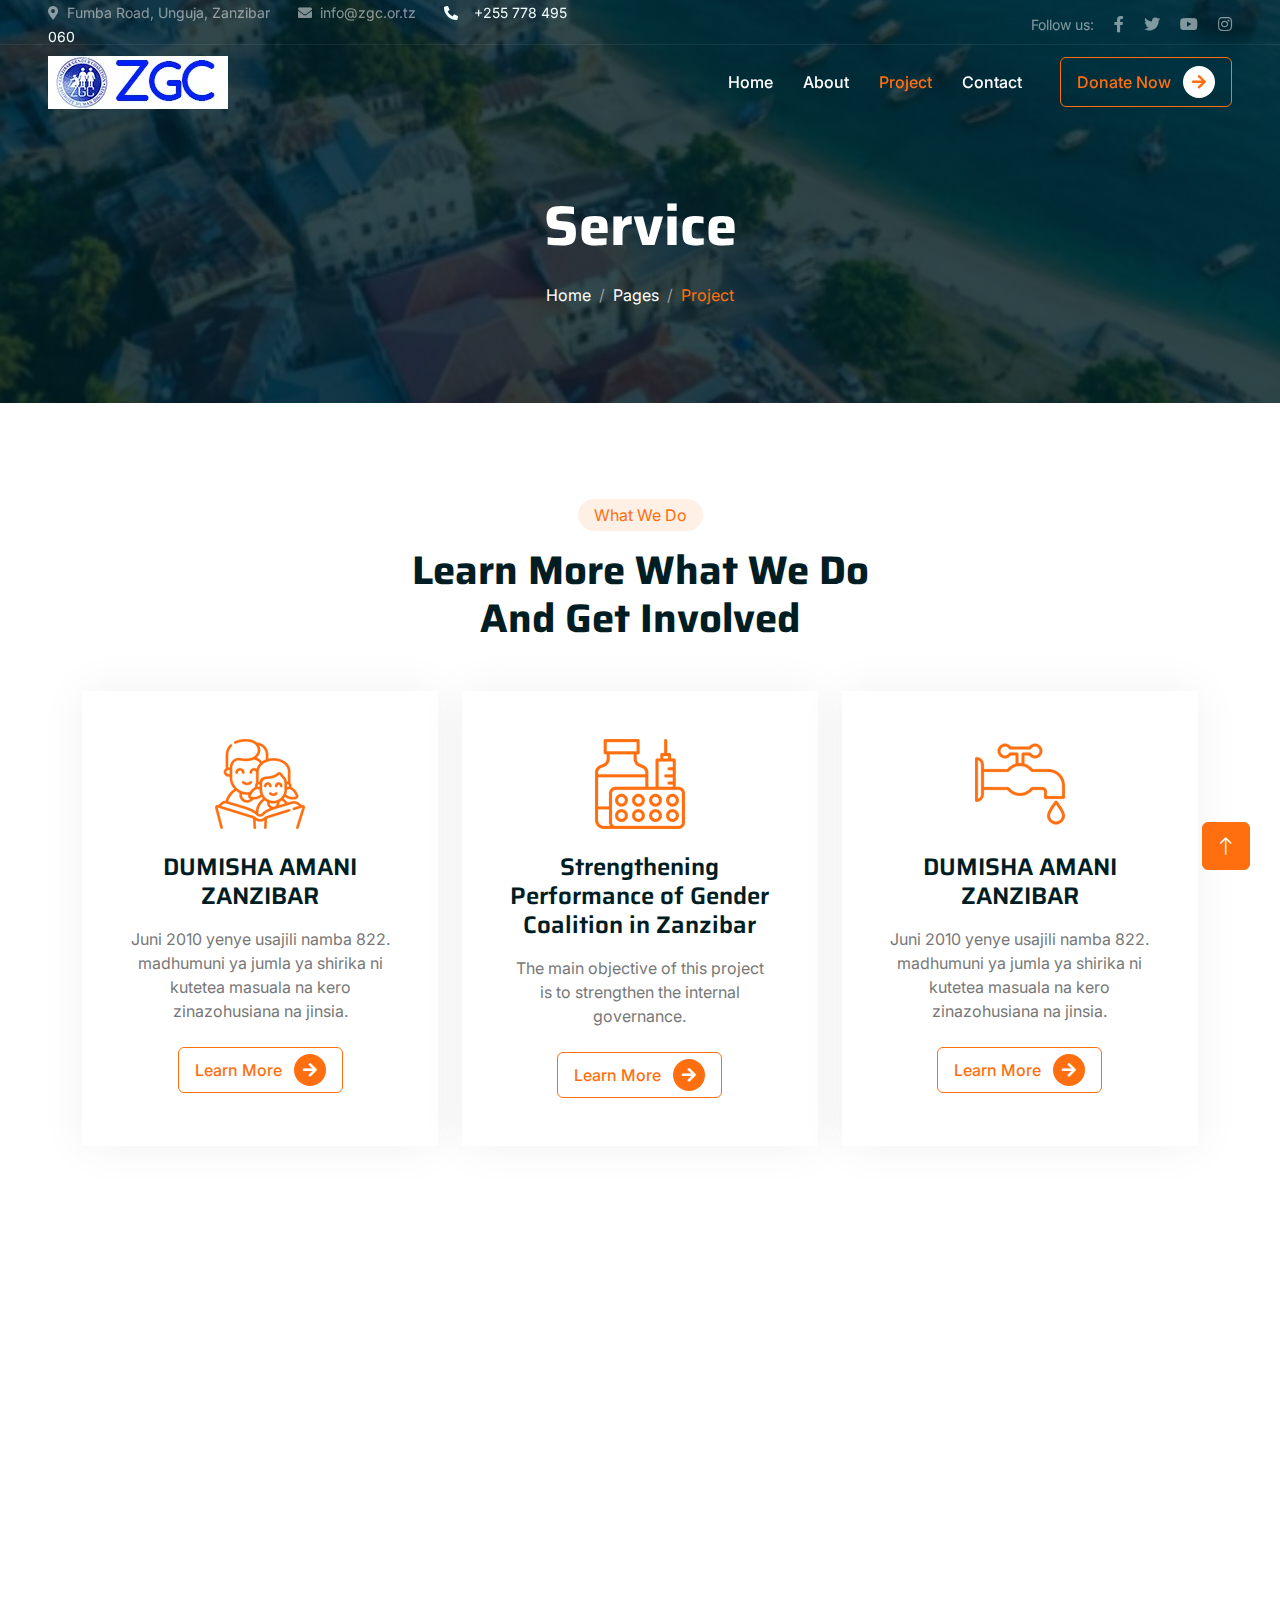
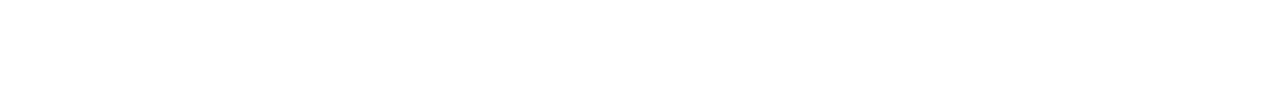
<file: Project.html>
<!DOCTYPE html>
<html lang="en">

<head>
    <meta charset="utf-8">
    <title>ChariTeam - Free Nonprofit Website Template</title>
    <meta content="width=device-width, initial-scale=1.0" name="viewport">
    <meta content="" name="keywords">
    <meta content="" name="description">

    <!-- Favicon -->
    <link href="img/favicon.ico" rel="icon">

    <!-- Google Web Fonts -->
    <link rel="preconnect" href="https://fonts.googleapis.com">
    <link rel="preconnect" href="https://fonts.gstatic.com" crossorigin>
    <link href="https://fonts.googleapis.com/css2?family=Inter:wght@400;500;600&family=Saira:wght@500;600;700&display=swap" rel="stylesheet"> 

    <!-- Icon Font Stylesheet -->
    <link href="https://cdnjs.cloudflare.com/ajax/libs/font-awesome/5.10.0/css/all.min.css" rel="stylesheet">
    <link href="https://cdn.jsdelivr.net/npm/bootstrap-icons@1.4.1/font/bootstrap-icons.css" rel="stylesheet">

    <!-- Libraries Stylesheet -->
    <link href="lib/animate/animate.min.css" rel="stylesheet">
    <link href="lib/owlcarousel/assets/owl.carousel.min.css" rel="stylesheet">

    <!-- Customized Bootstrap Stylesheet -->
    <link href="css/bootstrap.min.css" rel="stylesheet">

    <!-- Template Stylesheet -->
    <link href="css/style.css" rel="stylesheet">
</head>

<body>
    <!-- Spinner Start -->
    <div id="spinner" class="show bg-white position-fixed translate-middle w-100 vh-100 top-50 start-50 d-flex align-items-center justify-content-center">
        <div class="spinner-grow text-primary" role="status"></div>
    </div>
    <!-- Spinner End -->


    <!-- Navbar Start -->
    <div class="container-fluid fixed-top px-0 wow fadeIn" data-wow-delay="0.1s">
        <div class="top-bar text-white-50 row gx-0 align-items-center d-none d-lg-flex">
            <div class="col-lg-6 px-5 text-start">
                <small><i class="fa fa-map-marker-alt me-2"></i>Fumba Road, Unguja, Zanzibar</small>
                <small class="ms-4"><i class="fa fa-envelope me-2"></i>info@zgc.or.tz</small>
                <small style="color: azure;" class="ms-4"><i class="fa fa-phone-alt me-3"></i>+255 778 495 060</small>
            </div>
            <div class="col-lg-6 px-5 text-end">
                <small>Follow us:</small>
                <a class="text-white-50 ms-3" href="https://www.facebook.com/zanzibargendercoalition/"><i class="fab fa-facebook-f"></i></a>
                <a class="text-white-50 ms-3" href="https://x.com/ZCoalition93899"><i class="fab fa-twitter"></i></a>
                <a class="text-white-50 ms-3" href="https://www.youtube.com/@zgc-l6w"><i class="fab fa-youtube"></i></a>
                <a class="text-white-50 ms-3" href="https://www.instagram.com/p/DBFE3ifK0yz/"><i class="fab fa-instagram"></i></a>
            </div>
        </div>

        <nav class="navbar navbar-expand-lg navbar-dark py-lg-0 px-lg-5 wow fadeIn" data-wow-delay="0.1s">
            <a href="index.html" class="navbar-brand ms-4 ms-lg-0">
                <img src="img/ZGC-LOGO.webp" alt="ZGC LOGO">
            </a>
            <button type="button" class="navbar-toggler me-4" data-bs-toggle="collapse" data-bs-target="#navbarCollapse">
                <span class="navbar-toggler-icon"></span>
            </button>
            <div class="collapse navbar-collapse" id="navbarCollapse">
                <div class="navbar-nav ms-auto p-4 p-lg-0">
                    <a href="index.html" class="nav-item nav-link">Home</a>
                    <a href="about.html" class="nav-item nav-link">About</a>
                    <a href="Project.html" class="nav-item nav-link active">Project</a>                   
                    <a href="contact.html" class="nav-item nav-link">Contact</a>
                </div>
                <div class="d-none d-lg-flex ms-2">
                    <a class="btn btn-outline-primary py-2 px-3" href="">
                        Donate Now
                        <div class="d-inline-flex btn-sm-square bg-white text-primary rounded-circle ms-2">
                            <i class="fa fa-arrow-right"></i>
                        </div>
                    </a>
                </div>
                    </a>
                </div>
            </div>
        </nav>
    </div>
    <!-- Navbar End -->


    <!-- Page Header Start -->
    <div class="container-fluid page-header mb-5 wow fadeIn" data-wow-delay="0.1s">
        <div class="container text-center">
            <h1 class="display-4 text-white animated slideInDown mb-4">Service</h1>
            <nav aria-label="breadcrumb animated slideInDown">
                <ol class="breadcrumb justify-content-center mb-0">
                    <li class="breadcrumb-item"><a class="text-white" href="#">Home</a></li>
                    <li class="breadcrumb-item"><a class="text-white" href="#">Pages</a></li>
                    <li class="breadcrumb-item text-primary active" aria-current="page">Project</li>
                </ol>
            </nav>
        </div>
    </div>
    <!-- Page Header End -->


    <!-- Service Start -->
    <div class="container-xxl py-5">
        <div class="container">
            <div class="text-center mx-auto mb-5 wow fadeInUp" data-wow-delay="0.1s" style="max-width: 500px;">
                <div class="d-inline-block rounded-pill bg-secondary text-primary py-1 px-3 mb-3">What We Do</div>
                <h1 class="display-6 mb-5">Learn More What We Do And Get Involved</h1>
            </div>
            <div class="row g-4 justify-content-center">
                <div class="col-lg-4 col-md-6 wow fadeInUp" data-wow-delay="0.1s">
                    <div class="service-item bg-white text-center h-100 p-4 p-xl-5">
                        <img class="img-fluid mb-4" src="img/icon-1.png" alt="">
                        <h4 class="mb-3">DUMISHA AMANI ZANZIBAR</h4>
                        <p class="mb-4">Juni 2010 yenye usajili namba 822. madhumuni ya jumla ya shirika ni kutetea masuala na kero zinazohusiana na jinsia.</p>
                        <a class="btn btn-outline-primary px-3" href="">
                            Learn More
                            <div class="d-inline-flex btn-sm-square bg-primary text-white rounded-circle ms-2">
                                <i class="fa fa-arrow-right"></i>
                            </div>
                        </a>
                    </div>
                </div>
                <div class="col-lg-4 col-md-6 wow fadeInUp" data-wow-delay="0.3s">
                    <div class="service-item bg-white text-center h-100 p-4 p-xl-5">
                        <img class="img-fluid mb-4" src="img/icon-2.png" alt="">
                        <h4 class="mb-3">Strengthening Performance of Gender Coalition in Zanzibar</h4>
                        <p class="mb-4">The main objective of this project is to strengthen the internal governance.</p>
                        <a class="btn btn-outline-primary px-3" href="">
                            Learn More
                            <div class="d-inline-flex btn-sm-square bg-primary text-white rounded-circle ms-2">
                                <i class="fa fa-arrow-right"></i>
                            </div>
                        </a>
                    </div>
                </div>
                <div class="col-lg-4 col-md-6 wow fadeInUp" data-wow-delay="0.5s">
                    <div class="service-item bg-white text-center h-100 p-4 p-xl-5">
                        <img class="img-fluid mb-4" src="img/icon-3.png" alt="">
                        <h4 class="mb-3">DUMISHA AMANI ZANZIBAR</h4>
                        <p class="mb-4">Juni 2010 yenye usajili namba 822. madhumuni ya jumla ya shirika ni kutetea masuala na kero zinazohusiana na jinsia.</p>
                        <a class="btn btn-outline-primary px-3" href="">
                            Learn More
                            <div class="d-inline-flex btn-sm-square bg-primary text-white rounded-circle ms-2">
                                <i class="fa fa-arrow-right"></i>
                            </div>
                        </a>
                    </div>
                </div>
            </div>
        </div>
    </div>
    <!-- Service End -->
        

    <!-- Footer Start -->
    <div class="container-fluid bg-dark text-white-50 footer mt-5 pt-5 wow fadeIn" data-wow-delay="0.1s">
        <div class="container py-5">
            <div class="row g-5">
                <div class="col-lg-3 col-md-6">
                    <img src="img/ZGC-LOGO.webp" alt="">
                    <p>The Zanzibar Gender Coalition (ZGC) was established in 2005 after an assessment of advocacy capacities in Zanzibar.</p>
                    <div class="d-flex pt-2">
                        <a class="btn btn-square me-1" href="https://x.com/ZCoalition93899"><i class="fab fa-twitter"></i></a>
                        <a class="btn btn-square me-1" href="https://www.facebook.com/zanzibargendercoalition/"><i class="fab fa-facebook-f"></i></a>
                        <a class="btn btn-square me-1" href="https://www.youtube.com/@zgc-l6w"><i class="fab fa-youtube"></i></a>
                        <a class="btn btn-square me-0" href="https://www.instagram.com/p/DBFE3ifK0yz/"><i class="fab fa-instagram"></i></a>
                    </div>
                </div>
                <div class="col-lg-3 col-md-6">
                    <h5 class="text-light mb-4">Address</h5>
                    <p><i class="fa fa-map-marker-alt me-3"></i>Fumba Road, Unguja, Zanzibar</p>
                    <p><i class="fa fa-phone-alt me-3"></i>+255 778 495 060</p>
                    <p><i class="fa fa-envelope me-3"></i>info@zgc.or.tz</p>
                </div>
                <div class="col-lg-3 col-md-6">
                    <h5 class="text-light mb-4">Quick Links</h5>
                    <a class="btn btn-link" href="">About Us</a>
                    <a class="btn btn-link" href="">Contact Us</a>
                    <a class="btn btn-link" href="">Our Services</a>
                    <a class="btn btn-link" href="">Terms & Condition</a>
                    <a class="btn btn-link" href="">Support</a>
                </div>
                <div class="col-lg-3 col-md-6">
                    <h5 class="text-light mb-4">Newsletter</h5>
                    <p>We really appreciate you taking the time to get in touch. Please fill in the form below..</p>
                    <div class="position-relative mx-auto" style="max-width: 400px;">
                        <input class="form-control bg-transparent w-100 py-3 ps-4 pe-5" type="text" placeholder="Your email">
                        <button type="button" class="btn btn-primary py-2 position-absolute top-0 end-0 mt-2 me-2">SignUp</button>
                    </div>
                </div>
            </div>
        </div>
        <div class="container-fluid copyright">
            <div class="container">
                <div class="row">
                    <div class="col-md-6 text-center text-md-start mb-3 mb-md-0">
                        &copy; <a href="#">ZGC</a>, All Right Reserved.
                    </div>
                    <div class="col-md-6 text-center text-md-end">
                        <!--/*** This template is free as long as you keep the footer author’s credit link/attribution link/backlink. If you'd like to use the template without the footer author’s credit link/attribution link/backlink, you can purchase the Credit Removal License from "https://htmlcodex.com/credit-removal". Thank you for your support. ***/-->
                        Designed By <a href="https://www.instagram.com/issambwanajr/">Issa Mbwana</a>
                    </div>
                </div>
            </div>
        </div>
    </div>
    <!-- Footer End -->


    <!-- Back to Top -->
    <a href="#" class="btn btn-lg btn-primary btn-lg-square back-to-top"><i class="bi bi-arrow-up"></i></a>


    <!-- JavaScript Libraries -->
    <script src="https://code.jquery.com/jquery-3.4.1.min.js"></script>
    <script src="https://cdn.jsdelivr.net/npm/bootstrap@5.0.0/dist/js/bootstrap.bundle.min.js"></script>
    <script src="lib/wow/wow.min.js"></script>
    <script src="lib/easing/easing.min.js"></script>
    <script src="lib/waypoints/waypoints.min.js"></script>
    <script src="lib/owlcarousel/owl.carousel.min.js"></script>
    <script src="lib/parallax/parallax.min.js"></script>

    <!-- Template Javascript -->
    <script src="js/main.js"></script>
</body>

</html>
</file>
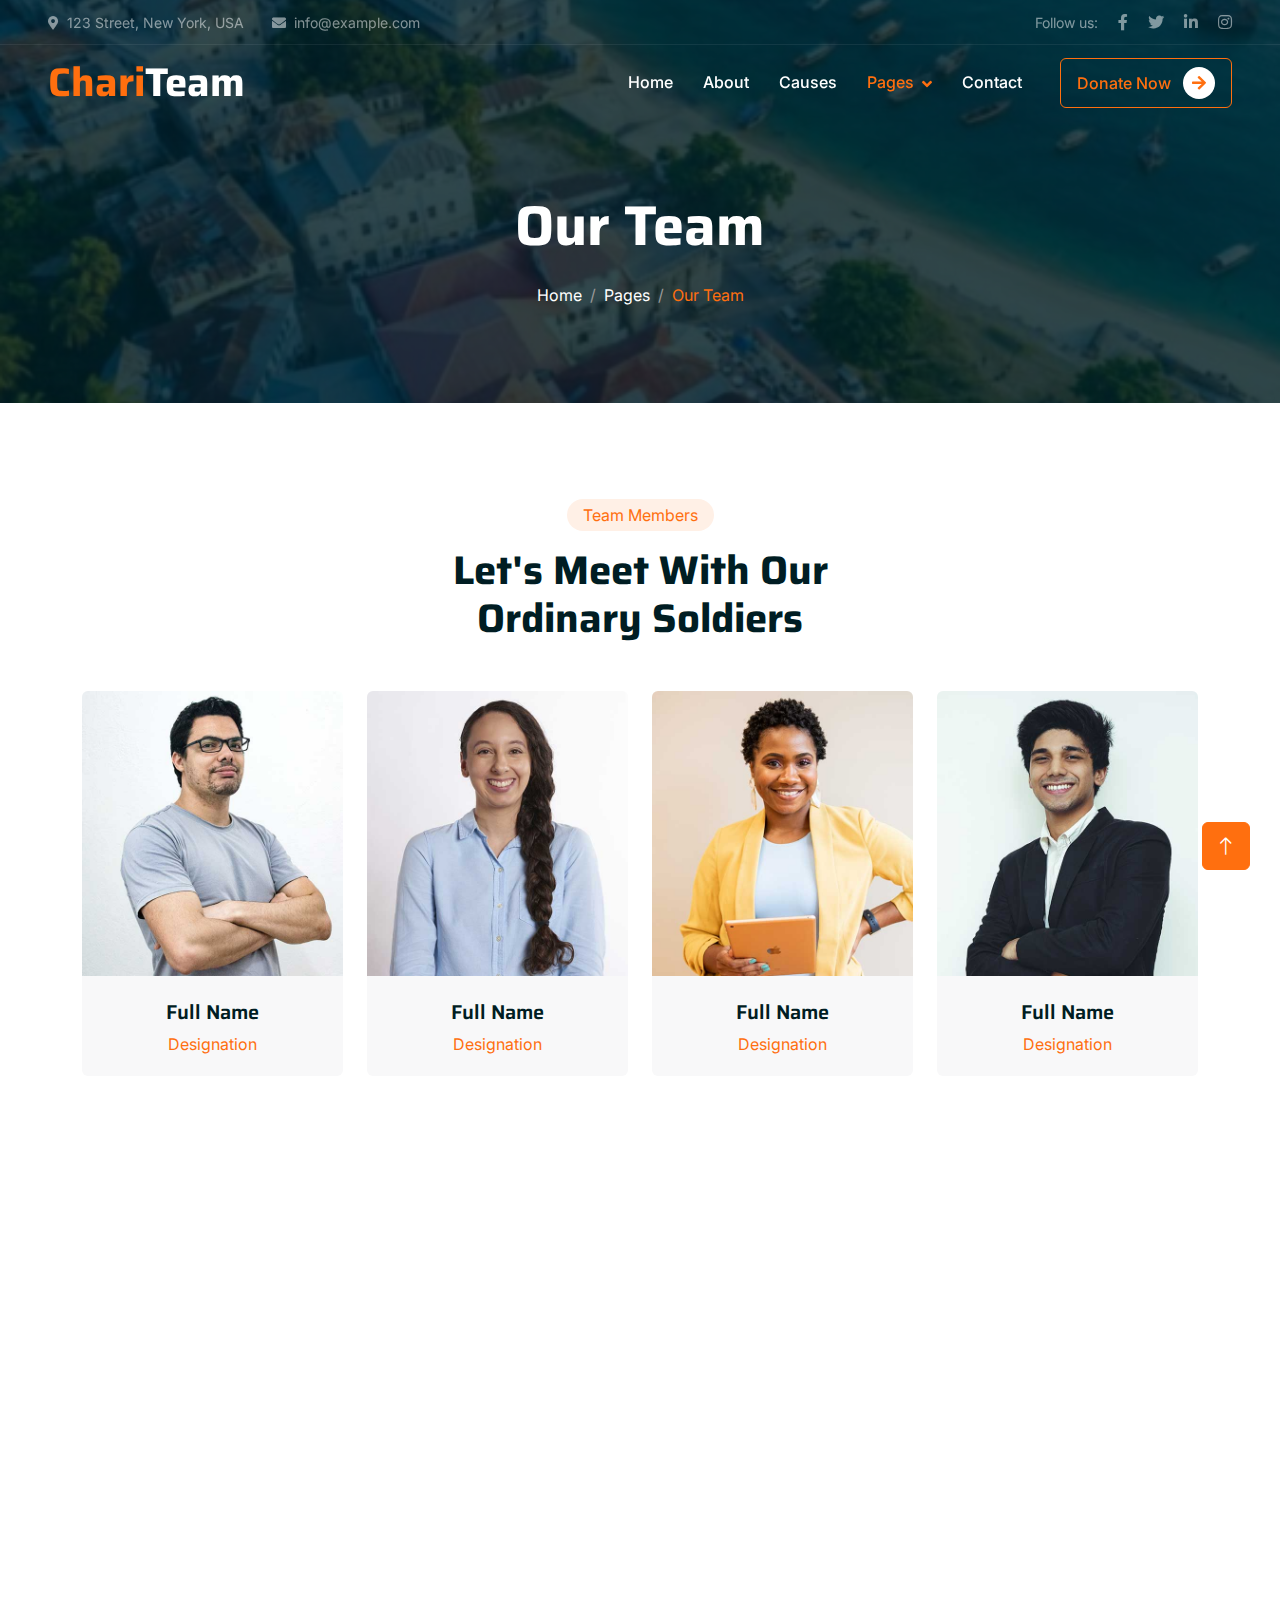
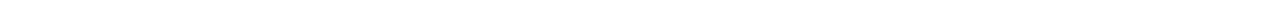
<file: team.html>
<!DOCTYPE html>
<html lang="en">

<head>
    <meta charset="utf-8">
    <title>ChariTeam - Free Nonprofit Website Template</title>
    <meta content="width=device-width, initial-scale=1.0" name="viewport">
    <meta content="" name="keywords">
    <meta content="" name="description">

    <!-- Favicon -->
    <link href="img/favicon.ico" rel="icon">

    <!-- Google Web Fonts -->
    <link rel="preconnect" href="https://fonts.googleapis.com">
    <link rel="preconnect" href="https://fonts.gstatic.com" crossorigin>
    <link href="https://fonts.googleapis.com/css2?family=Inter:wght@400;500;600&family=Saira:wght@500;600;700&display=swap" rel="stylesheet"> 

    <!-- Icon Font Stylesheet -->
    <link href="https://cdnjs.cloudflare.com/ajax/libs/font-awesome/5.10.0/css/all.min.css" rel="stylesheet">
    <link href="https://cdn.jsdelivr.net/npm/bootstrap-icons@1.4.1/font/bootstrap-icons.css" rel="stylesheet">

    <!-- Libraries Stylesheet -->
    <link href="lib/animate/animate.min.css" rel="stylesheet">
    <link href="lib/owlcarousel/assets/owl.carousel.min.css" rel="stylesheet">

    <!-- Customized Bootstrap Stylesheet -->
    <link href="css/bootstrap.min.css" rel="stylesheet">

    <!-- Template Stylesheet -->
    <link href="css/style.css" rel="stylesheet">
</head>

<body>
    <!-- Spinner Start -->
    <div id="spinner" class="show bg-white position-fixed translate-middle w-100 vh-100 top-50 start-50 d-flex align-items-center justify-content-center">
        <div class="spinner-grow text-primary" role="status"></div>
    </div>
    <!-- Spinner End -->


    <!-- Navbar Start -->
    <div class="container-fluid fixed-top px-0 wow fadeIn" data-wow-delay="0.1s">
        <div class="top-bar text-white-50 row gx-0 align-items-center d-none d-lg-flex">
            <div class="col-lg-6 px-5 text-start">
                <small><i class="fa fa-map-marker-alt me-2"></i>123 Street, New York, USA</small>
                <small class="ms-4"><i class="fa fa-envelope me-2"></i>info@example.com</small>
            </div>
            <div class="col-lg-6 px-5 text-end">
                <small>Follow us:</small>
                <a class="text-white-50 ms-3" href=""><i class="fab fa-facebook-f"></i></a>
                <a class="text-white-50 ms-3" href=""><i class="fab fa-twitter"></i></a>
                <a class="text-white-50 ms-3" href=""><i class="fab fa-linkedin-in"></i></a>
                <a class="text-white-50 ms-3" href=""><i class="fab fa-instagram"></i></a>
            </div>
        </div>

        <nav class="navbar navbar-expand-lg navbar-dark py-lg-0 px-lg-5 wow fadeIn" data-wow-delay="0.1s">
            <a href="index.html" class="navbar-brand ms-4 ms-lg-0">
                <h1 class="fw-bold text-primary m-0">Chari<span class="text-white">Team</span></h1>
            </a>
            <button type="button" class="navbar-toggler me-4" data-bs-toggle="collapse" data-bs-target="#navbarCollapse">
                <span class="navbar-toggler-icon"></span>
            </button>
            <div class="collapse navbar-collapse" id="navbarCollapse">
                <div class="navbar-nav ms-auto p-4 p-lg-0">
                    <a href="index.html" class="nav-item nav-link">Home</a>
                    <a href="about.html" class="nav-item nav-link">About</a>
                    <a href="causes.html" class="nav-item nav-link">Causes</a>
                    <div class="nav-item dropdown">
                        <a href="#" class="nav-link dropdown-toggle active" data-bs-toggle="dropdown">Pages</a>
                        <div class="dropdown-menu m-0">
                            <a href="service.html" class="dropdown-item">Service</a>
                            <a href="donate.html" class="dropdown-item">Donate</a>
                            <a href="team.html" class="dropdown-item active">Our Team</a>
                            <a href="testimonial.html" class="dropdown-item">Testimonial</a>
                            <a href="404.html" class="dropdown-item">404 Page</a>
                        </div>
                    </div>
                    <a href="contact.html" class="nav-item nav-link">Contact</a>
                </div>
                <div class="d-none d-lg-flex ms-2">
                    <a class="btn btn-outline-primary py-2 px-3" href="">
                        Donate Now
                        <div class="d-inline-flex btn-sm-square bg-white text-primary rounded-circle ms-2">
                            <i class="fa fa-arrow-right"></i>
                        </div>
                    </a>
                </div>
            </div>
        </nav>
    </div>
    <!-- Navbar End -->


    <!-- Page Header Start -->
    <div class="container-fluid page-header mb-5 wow fadeIn" data-wow-delay="0.1s">
        <div class="container text-center">
            <h1 class="display-4 text-white animated slideInDown mb-4">Our Team</h1>
            <nav aria-label="breadcrumb animated slideInDown">
                <ol class="breadcrumb justify-content-center mb-0">
                    <li class="breadcrumb-item"><a class="text-white" href="#">Home</a></li>
                    <li class="breadcrumb-item"><a class="text-white" href="#">Pages</a></li>
                    <li class="breadcrumb-item text-primary active" aria-current="page">Our Team</li>
                </ol>
            </nav>
        </div>
    </div>
    <!-- Page Header End -->


    <!-- Team Start -->
    <div class="container-xxl py-5">
        <div class="container">
            <div class="text-center mx-auto mb-5 wow fadeInUp" data-wow-delay="0.1s" style="max-width: 500px;">
                <div class="d-inline-block rounded-pill bg-secondary text-primary py-1 px-3 mb-3">Team Members</div>
                <h1 class="display-6 mb-5">Let's Meet With Our Ordinary Soldiers</h1>
            </div>
            <div class="row g-4">
                <div class="col-lg-3 col-md-6 wow fadeInUp" data-wow-delay="0.1s">
                    <div class="team-item position-relative rounded overflow-hidden">
                        <div class="overflow-hidden">
                            <img class="img-fluid" src="img/team-1.jpg" alt="">
                        </div>
                        <div class="team-text bg-light text-center p-4">
                            <h5>Full Name</h5>
                            <p class="text-primary">Designation</p>
                            <div class="team-social text-center">
                                <a class="btn btn-square" href=""><i class="fab fa-facebook-f"></i></a>
                                <a class="btn btn-square" href=""><i class="fab fa-twitter"></i></a>
                                <a class="btn btn-square" href=""><i class="fab fa-instagram"></i></a>
                            </div>
                        </div>
                    </div>
                </div>
                <div class="col-lg-3 col-md-6 wow fadeInUp" data-wow-delay="0.3s">
                    <div class="team-item position-relative rounded overflow-hidden">
                        <div class="overflow-hidden">
                            <img class="img-fluid" src="img/team-2.jpg" alt="">
                        </div>
                        <div class="team-text bg-light text-center p-4">
                            <h5>Full Name</h5>
                            <p class="text-primary">Designation</p>
                            <div class="team-social text-center">
                                <a class="btn btn-square" href=""><i class="fab fa-facebook-f"></i></a>
                                <a class="btn btn-square" href=""><i class="fab fa-twitter"></i></a>
                                <a class="btn btn-square" href=""><i class="fab fa-instagram"></i></a>
                            </div>
                        </div>
                    </div>
                </div>
                <div class="col-lg-3 col-md-6 wow fadeInUp" data-wow-delay="0.5s">
                    <div class="team-item position-relative rounded overflow-hidden">
                        <div class="overflow-hidden">
                            <img class="img-fluid" src="img/team-3.jpg" alt="">
                        </div>
                        <div class="team-text bg-light text-center p-4">
                            <h5>Full Name</h5>
                            <p class="text-primary">Designation</p>
                            <div class="team-social text-center">
                                <a class="btn btn-square" href=""><i class="fab fa-facebook-f"></i></a>
                                <a class="btn btn-square" href=""><i class="fab fa-twitter"></i></a>
                                <a class="btn btn-square" href=""><i class="fab fa-instagram"></i></a>
                            </div>
                        </div>
                    </div>
                </div>
                <div class="col-lg-3 col-md-6 wow fadeInUp" data-wow-delay="0.7s">
                    <div class="team-item position-relative rounded overflow-hidden">
                        <div class="overflow-hidden">
                            <img class="img-fluid" src="img/team-4.jpg" alt="">
                        </div>
                        <div class="team-text bg-light text-center p-4">
                            <h5>Full Name</h5>
                            <p class="text-primary">Designation</p>
                            <div class="team-social text-center">
                                <a class="btn btn-square" href=""><i class="fab fa-facebook-f"></i></a>
                                <a class="btn btn-square" href=""><i class="fab fa-twitter"></i></a>
                                <a class="btn btn-square" href=""><i class="fab fa-instagram"></i></a>
                            </div>
                        </div>
                    </div>
                </div>
            </div>
        </div>
    </div>
    <!-- Team End -->


    <!-- Footer Start -->
    <div class="container-fluid bg-dark text-white-50 footer mt-5 pt-5 wow fadeIn" data-wow-delay="0.1s">
        <div class="container py-5">
            <div class="row g-5">
                <div class="col-lg-3 col-md-6">
                    <h1 class="fw-bold text-primary mb-4">Chari<span class="text-white">Team</span></h1>
                    <p>Diam dolor diam ipsum sit. Aliqu diam amet diam et eos. Clita erat ipsum et lorem et sit, sed stet lorem sit clita</p>
                    <div class="d-flex pt-2">
                        <a class="btn btn-square me-1" href=""><i class="fab fa-twitter"></i></a>
                        <a class="btn btn-square me-1" href=""><i class="fab fa-facebook-f"></i></a>
                        <a class="btn btn-square me-1" href=""><i class="fab fa-youtube"></i></a>
                        <a class="btn btn-square me-0" href=""><i class="fab fa-linkedin-in"></i></a>
                    </div>
                </div>
                <div class="col-lg-3 col-md-6">
                    <h5 class="text-light mb-4">Address</h5>
                    <p><i class="fa fa-map-marker-alt me-3"></i>123 Street, New York, USA</p>
                    <p><i class="fa fa-phone-alt me-3"></i>+012 345 67890</p>
                    <p><i class="fa fa-envelope me-3"></i>info@example.com</p>
                </div>
                <div class="col-lg-3 col-md-6">
                    <h5 class="text-light mb-4">Quick Links</h5>
                    <a class="btn btn-link" href="">About Us</a>
                    <a class="btn btn-link" href="">Contact Us</a>
                    <a class="btn btn-link" href="">Our Services</a>
                    <a class="btn btn-link" href="">Terms & Condition</a>
                    <a class="btn btn-link" href="">Support</a>
                </div>
                <div class="col-lg-3 col-md-6">
                    <h5 class="text-light mb-4">Newsletter</h5>
                    <p>Dolor amet sit justo amet elitr clita ipsum elitr est.</p>
                    <div class="position-relative mx-auto" style="max-width: 400px;">
                        <input class="form-control bg-transparent w-100 py-3 ps-4 pe-5" type="text" placeholder="Your email">
                        <button type="button" class="btn btn-primary py-2 position-absolute top-0 end-0 mt-2 me-2">SignUp</button>
                    </div>
                </div>
            </div>
        </div>
        <div class="container-fluid copyright">
            <div class="container">
                <div class="row">
                    <div class="col-md-6 text-center text-md-start mb-3 mb-md-0">
                        &copy; <a href="#">Your Site Name</a>, All Right Reserved.
                    </div>
                    <div class="col-md-6 text-center text-md-end">
                        <!--/*** This template is free as long as you keep the footer author’s credit link/attribution link/backlink. If you'd like to use the template without the footer author’s credit link/attribution link/backlink, you can purchase the Credit Removal License from "https://htmlcodex.com/credit-removal". Thank you for your support. ***/-->
                        Designed By <a href="https://htmlcodex.com">HTML Codex</a>
                    </div>
                </div>
            </div>
        </div>
    </div>
    <!-- Footer End -->


    <!-- Back to Top -->
    <a href="#" class="btn btn-lg btn-primary btn-lg-square back-to-top"><i class="bi bi-arrow-up"></i></a>


    <!-- JavaScript Libraries -->
    <script src="https://code.jquery.com/jquery-3.4.1.min.js"></script>
    <script src="https://cdn.jsdelivr.net/npm/bootstrap@5.0.0/dist/js/bootstrap.bundle.min.js"></script>
    <script src="lib/wow/wow.min.js"></script>
    <script src="lib/easing/easing.min.js"></script>
    <script src="lib/waypoints/waypoints.min.js"></script>
    <script src="lib/owlcarousel/owl.carousel.min.js"></script>
    <script src="lib/parallax/parallax.min.js"></script>

    <!-- Template Javascript -->
    <script src="js/main.js"></script>
</body>

</html>
</file>
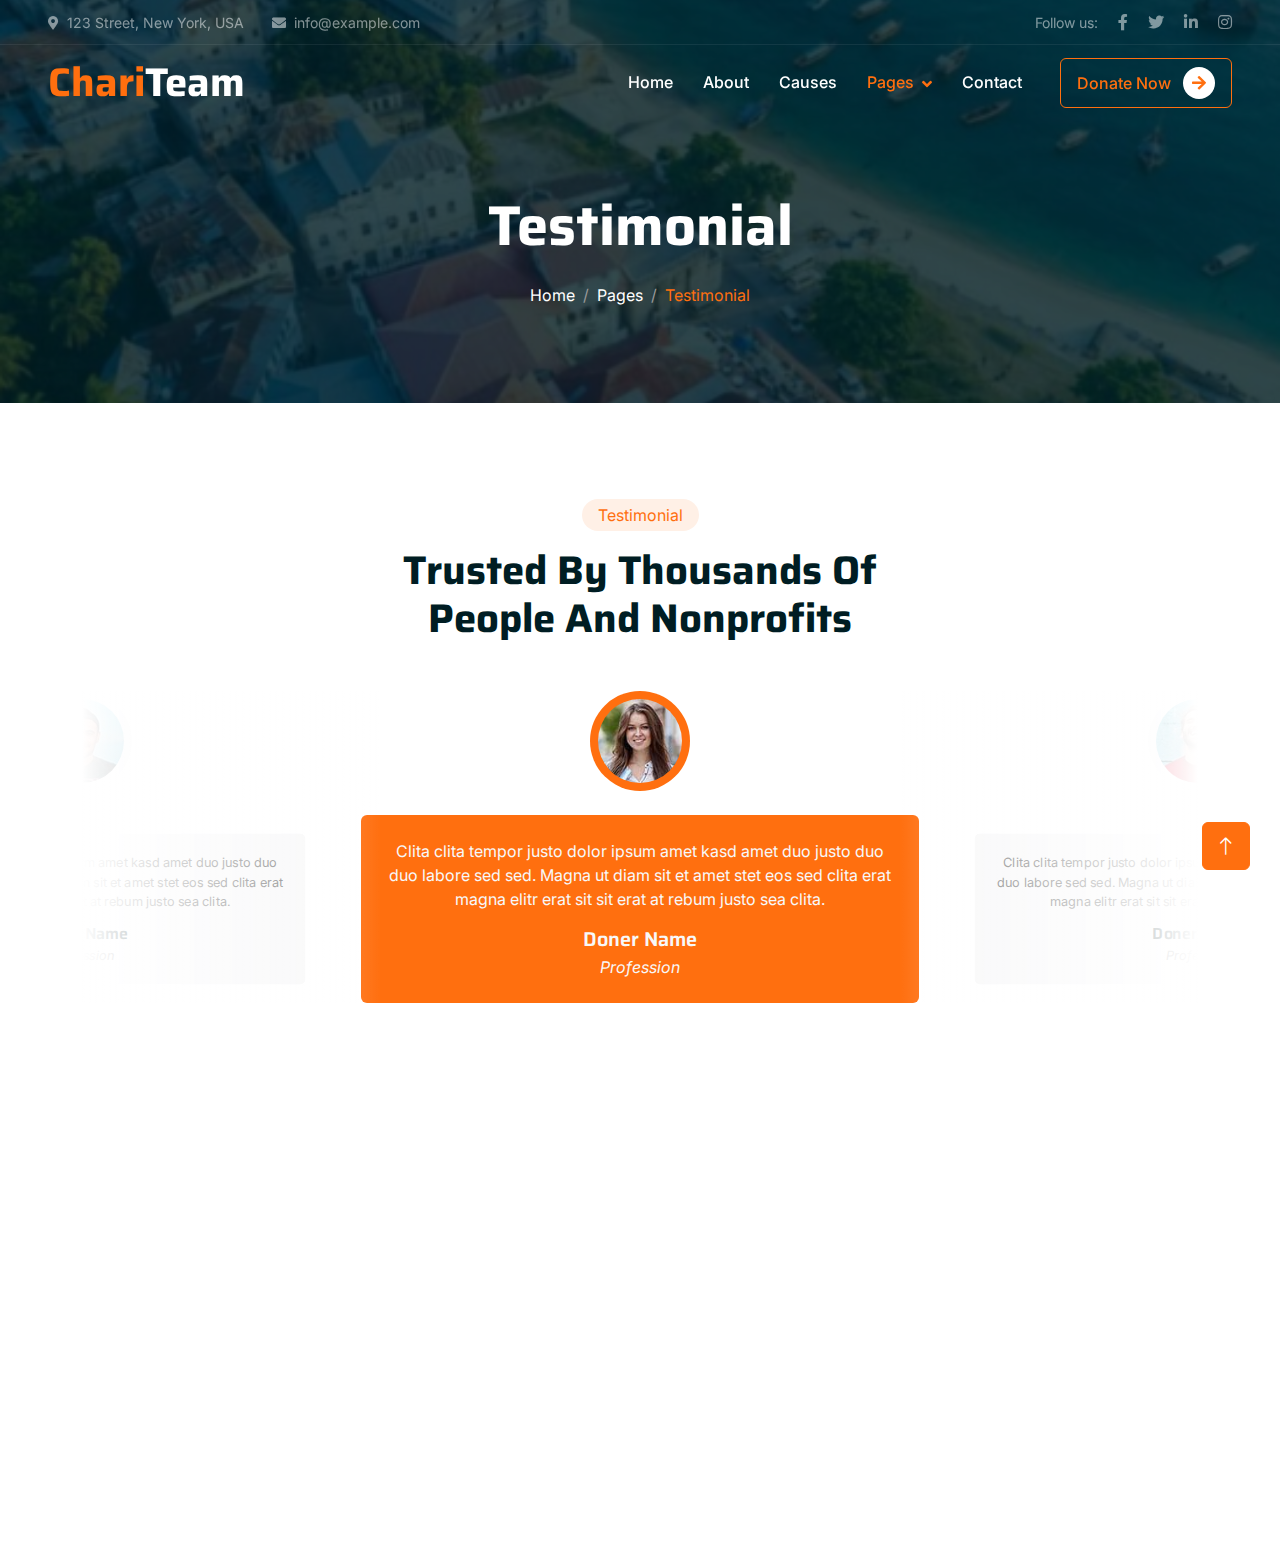
<file: testimonial.html>
<!DOCTYPE html>
<html lang="en">

<head>
    <meta charset="utf-8">
    <title>ChariTeam - Free Nonprofit Website Template</title>
    <meta content="width=device-width, initial-scale=1.0" name="viewport">
    <meta content="" name="keywords">
    <meta content="" name="description">

    <!-- Favicon -->
    <link href="img/favicon.ico" rel="icon">

    <!-- Google Web Fonts -->
    <link rel="preconnect" href="https://fonts.googleapis.com">
    <link rel="preconnect" href="https://fonts.gstatic.com" crossorigin>
    <link href="https://fonts.googleapis.com/css2?family=Inter:wght@400;500;600&family=Saira:wght@500;600;700&display=swap" rel="stylesheet"> 

    <!-- Icon Font Stylesheet -->
    <link href="https://cdnjs.cloudflare.com/ajax/libs/font-awesome/5.10.0/css/all.min.css" rel="stylesheet">
    <link href="https://cdn.jsdelivr.net/npm/bootstrap-icons@1.4.1/font/bootstrap-icons.css" rel="stylesheet">

    <!-- Libraries Stylesheet -->
    <link href="lib/animate/animate.min.css" rel="stylesheet">
    <link href="lib/owlcarousel/assets/owl.carousel.min.css" rel="stylesheet">

    <!-- Customized Bootstrap Stylesheet -->
    <link href="css/bootstrap.min.css" rel="stylesheet">

    <!-- Template Stylesheet -->
    <link href="css/style.css" rel="stylesheet">
</head>

<body>
    <!-- Spinner Start -->
    <div id="spinner" class="show bg-white position-fixed translate-middle w-100 vh-100 top-50 start-50 d-flex align-items-center justify-content-center">
        <div class="spinner-grow text-primary" role="status"></div>
    </div>
    <!-- Spinner End -->


    <!-- Navbar Start -->
    <div class="container-fluid fixed-top px-0 wow fadeIn" data-wow-delay="0.1s">
        <div class="top-bar text-white-50 row gx-0 align-items-center d-none d-lg-flex">
            <div class="col-lg-6 px-5 text-start">
                <small><i class="fa fa-map-marker-alt me-2"></i>123 Street, New York, USA</small>
                <small class="ms-4"><i class="fa fa-envelope me-2"></i>info@example.com</small>
            </div>
            <div class="col-lg-6 px-5 text-end">
                <small>Follow us:</small>
                <a class="text-white-50 ms-3" href=""><i class="fab fa-facebook-f"></i></a>
                <a class="text-white-50 ms-3" href=""><i class="fab fa-twitter"></i></a>
                <a class="text-white-50 ms-3" href=""><i class="fab fa-linkedin-in"></i></a>
                <a class="text-white-50 ms-3" href=""><i class="fab fa-instagram"></i></a>
            </div>
        </div>

        <nav class="navbar navbar-expand-lg navbar-dark py-lg-0 px-lg-5 wow fadeIn" data-wow-delay="0.1s">
            <a href="index.html" class="navbar-brand ms-4 ms-lg-0">
                <h1 class="fw-bold text-primary m-0">Chari<span class="text-white">Team</span></h1>
            </a>
            <button type="button" class="navbar-toggler me-4" data-bs-toggle="collapse" data-bs-target="#navbarCollapse">
                <span class="navbar-toggler-icon"></span>
            </button>
            <div class="collapse navbar-collapse" id="navbarCollapse">
                <div class="navbar-nav ms-auto p-4 p-lg-0">
                    <a href="index.html" class="nav-item nav-link">Home</a>
                    <a href="about.html" class="nav-item nav-link">About</a>
                    <a href="causes.html" class="nav-item nav-link">Causes</a>
                    <div class="nav-item dropdown">
                        <a href="#" class="nav-link dropdown-toggle active" data-bs-toggle="dropdown">Pages</a>
                        <div class="dropdown-menu m-0">
                            <a href="service.html" class="dropdown-item">Service</a>
                            <a href="donate.html" class="dropdown-item">Donate</a>
                            <a href="team.html" class="dropdown-item">Our Team</a>
                            <a href="testimonial.html" class="dropdown-item active">Testimonial</a>
                            <a href="404.html" class="dropdown-item">404 Page</a>
                        </div>
                    </div>
                    <a href="contact.html" class="nav-item nav-link">Contact</a>
                </div>
                <div class="d-none d-lg-flex ms-2">
                    <a class="btn btn-outline-primary py-2 px-3" href="">
                        Donate Now
                        <div class="d-inline-flex btn-sm-square bg-white text-primary rounded-circle ms-2">
                            <i class="fa fa-arrow-right"></i>
                        </div>
                    </a>
                </div>
            </div>
        </nav>
    </div>
    <!-- Navbar End -->


    <!-- Page Header Start -->
    <div class="container-fluid page-header mb-5 wow fadeIn" data-wow-delay="0.1s">
        <div class="container text-center">
            <h1 class="display-4 text-white animated slideInDown mb-4">Testimonial</h1>
            <nav aria-label="breadcrumb animated slideInDown">
                <ol class="breadcrumb justify-content-center mb-0">
                    <li class="breadcrumb-item"><a class="text-white" href="#">Home</a></li>
                    <li class="breadcrumb-item"><a class="text-white" href="#">Pages</a></li>
                    <li class="breadcrumb-item text-primary active" aria-current="page">Testimonial</li>
                </ol>
            </nav>
        </div>
    </div>
    <!-- Page Header End -->


    <!-- Testimonial Start -->
    <div class="container-xxl py-5">
        <div class="container">
            <div class="text-center mx-auto mb-5 wow fadeInUp" data-wow-delay="0.1s" style="max-width: 500px;">
                <div class="d-inline-block rounded-pill bg-secondary text-primary py-1 px-3 mb-3">Testimonial</div>
                <h1 class="display-6 mb-5">Trusted By Thousands Of People And Nonprofits</h1>
            </div>
            <div class="owl-carousel testimonial-carousel wow fadeInUp" data-wow-delay="0.1s">
                <div class="testimonial-item text-center">
                    <img class="img-fluid bg-light rounded-circle p-2 mx-auto mb-4" src="img/testimonial-1.jpg" style="width: 100px; height: 100px;">
                    <div class="testimonial-text rounded text-center p-4">
                        <p>Clita clita tempor justo dolor ipsum amet kasd amet duo justo duo duo labore sed sed. Magna ut diam sit et amet stet eos sed clita erat magna elitr erat sit sit erat at rebum justo sea clita.</p>
                        <h5 class="mb-1">Doner Name</h5>
                        <span class="fst-italic">Profession</span>
                    </div>
                </div>
                <div class="testimonial-item text-center">
                    <img class="img-fluid bg-light rounded-circle p-2 mx-auto mb-4" src="img/testimonial-2.jpg" style="width: 100px; height: 100px;">
                    <div class="testimonial-text rounded text-center p-4">
                        <p>Clita clita tempor justo dolor ipsum amet kasd amet duo justo duo duo labore sed sed. Magna ut diam sit et amet stet eos sed clita erat magna elitr erat sit sit erat at rebum justo sea clita.</p>
                        <h5 class="mb-1">Doner Name</h5>
                        <span class="fst-italic">Profession</span>
                    </div>
                </div>
                <div class="testimonial-item text-center">
                    <img class="img-fluid bg-light rounded-circle p-2 mx-auto mb-4" src="img/testimonial-3.jpg" style="width: 100px; height: 100px;">
                    <div class="testimonial-text rounded text-center p-4">
                        <p>Clita clita tempor justo dolor ipsum amet kasd amet duo justo duo duo labore sed sed. Magna ut diam sit et amet stet eos sed clita erat magna elitr erat sit sit erat at rebum justo sea clita.</p>
                        <h5 class="mb-1">Doner Name</h5>
                        <span class="fst-italic">Profession</span>
                    </div>
                </div>
            </div>
        </div>
    </div>
    <!-- Testimonial End -->
        

    <!-- Footer Start -->
    <div class="container-fluid bg-dark text-white-50 footer mt-5 pt-5 wow fadeIn" data-wow-delay="0.1s">
        <div class="container py-5">
            <div class="row g-5">
                <div class="col-lg-3 col-md-6">
                    <h1 class="fw-bold text-primary mb-4">Chari<span class="text-white">Team</span></h1>
                    <p>Diam dolor diam ipsum sit. Aliqu diam amet diam et eos. Clita erat ipsum et lorem et sit, sed stet lorem sit clita</p>
                    <div class="d-flex pt-2">
                        <a class="btn btn-square me-1" href=""><i class="fab fa-twitter"></i></a>
                        <a class="btn btn-square me-1" href=""><i class="fab fa-facebook-f"></i></a>
                        <a class="btn btn-square me-1" href=""><i class="fab fa-youtube"></i></a>
                        <a class="btn btn-square me-0" href=""><i class="fab fa-linkedin-in"></i></a>
                    </div>
                </div>
                <div class="col-lg-3 col-md-6">
                    <h5 class="text-light mb-4">Address</h5>
                    <p><i class="fa fa-map-marker-alt me-3"></i>123 Street, New York, USA</p>
                    <p><i class="fa fa-phone-alt me-3"></i>+012 345 67890</p>
                    <p><i class="fa fa-envelope me-3"></i>info@example.com</p>
                </div>
                <div class="col-lg-3 col-md-6">
                    <h5 class="text-light mb-4">Quick Links</h5>
                    <a class="btn btn-link" href="">About Us</a>
                    <a class="btn btn-link" href="">Contact Us</a>
                    <a class="btn btn-link" href="">Our Services</a>
                    <a class="btn btn-link" href="">Terms & Condition</a>
                    <a class="btn btn-link" href="">Support</a>
                </div>
                <div class="col-lg-3 col-md-6">
                    <h5 class="text-light mb-4">Newsletter</h5>
                    <p>Dolor amet sit justo amet elitr clita ipsum elitr est.</p>
                    <div class="position-relative mx-auto" style="max-width: 400px;">
                        <input class="form-control bg-transparent w-100 py-3 ps-4 pe-5" type="text" placeholder="Your email">
                        <button type="button" class="btn btn-primary py-2 position-absolute top-0 end-0 mt-2 me-2">SignUp</button>
                    </div>
                </div>
            </div>
        </div>
        <div class="container-fluid copyright">
            <div class="container">
                <div class="row">
                    <div class="col-md-6 text-center text-md-start mb-3 mb-md-0">
                        &copy; <a href="#">Your Site Name</a>, All Right Reserved.
                    </div>
                    <div class="col-md-6 text-center text-md-end">
                        <!--/*** This template is free as long as you keep the footer author’s credit link/attribution link/backlink. If you'd like to use the template without the footer author’s credit link/attribution link/backlink, you can purchase the Credit Removal License from "https://htmlcodex.com/credit-removal". Thank you for your support. ***/-->
                        Designed By <a href="https://htmlcodex.com">HTML Codex</a>
                    </div>
                </div>
            </div>
        </div>
    </div>
    <!-- Footer End -->


    <!-- Back to Top -->
    <a href="#" class="btn btn-lg btn-primary btn-lg-square back-to-top"><i class="bi bi-arrow-up"></i></a>


    <!-- JavaScript Libraries -->
    <script src="https://code.jquery.com/jquery-3.4.1.min.js"></script>
    <script src="https://cdn.jsdelivr.net/npm/bootstrap@5.0.0/dist/js/bootstrap.bundle.min.js"></script>
    <script src="lib/wow/wow.min.js"></script>
    <script src="lib/easing/easing.min.js"></script>
    <script src="lib/waypoints/waypoints.min.js"></script>
    <script src="lib/owlcarousel/owl.carousel.min.js"></script>
    <script src="lib/parallax/parallax.min.js"></script>

    <!-- Template Javascript -->
    <script src="js/main.js"></script>
</body>

</html>
</file>
<file: css/style.css>
/********** Template CSS **********/
:root {
    --primary: #FF6F0F;
    --secondary: #FFF0E6;
    --light: #F8F8F9;
    --dark: #001D23;
}

.back-to-top {
    position: fixed;
    display: none;
    right: 30px;
    bottom: 30px;
    z-index: 99;
}


/*** Spinner ***/
#spinner {
    opacity: 0;
    visibility: hidden;
    transition: opacity .5s ease-out, visibility 0s linear .5s;
    z-index: 99999;
}

#spinner.show {
    transition: opacity .5s ease-out, visibility 0s linear 0s;
    visibility: visible;
    opacity: 1;
}


/*** Button ***/
.btn {
    font-weight: 500;
    transition: .5s;
}

.btn.btn-primary,
.btn.btn-outline-primary:hover {
    color: #FFFFFF;
}

.btn.btn-primary:hover {
    color: var(--primary);
    background: transparent;
}

.btn-square {
    width: 38px;
    height: 38px;
}

.btn-sm-square {
    width: 32px;
    height: 32px;
}

.btn-lg-square {
    width: 48px;
    height: 48px;
}

.btn-square,
.btn-sm-square,
.btn-lg-square {
    padding: 0;
    display: flex;
    align-items: center;
    justify-content: center;
    font-weight: normal;
}


/*** Navbar ***/
.fixed-top {
    transition: .5s;
}

.top-bar {
    height: 45px;
    border-bottom: 1px solid rgba(255, 255, 255, .07);
}

.navbar .dropdown-toggle::after {
    border: none;
    content: "\f107";
    font-family: "Font Awesome 5 Free";
    font-weight: 900;
    vertical-align: middle;
    margin-left: 8px;
}

.navbar .navbar-nav .nav-link {
    margin-right: 30px;
    padding: 25px 0;
    color: #FFFFFF;
    font-weight: 500;
    outline: none;
}

.navbar .navbar-nav .nav-link:hover,
.navbar .navbar-nav .nav-link.active {
    color: var(--primary);
}

@media (max-width: 991.98px) {
    .navbar .navbar-nav {
        margin-top: 10px;
        border-top: 1px solid rgba(0, 0, 0, .07);
        background: var(--dark);
    }

    .navbar .navbar-nav .nav-link {
        padding: 10px 0;
    }
}

@media (min-width: 992px) {
    .navbar .nav-item .dropdown-menu {
        display: block;
        visibility: hidden;
        top: 100%;
        transform: rotateX(-75deg);
        transform-origin: 0% 0%;
        transition: .5s;
        opacity: 0;
    }

    .navbar .nav-item:hover .dropdown-menu {
        transform: rotateX(0deg);
        visibility: visible;
        transition: .5s;
        opacity: 1;
    }
}


/*** Header ***/
.carousel-caption {
    top: 0;
    left: 0;
    right: 0;
    bottom: 0;
    display: flex;
    align-items: center;
    justify-content: center;
    text-align: center;
    background: rgba(0, 29, 35, .8);
    z-index: 1;
}

.carousel-control-prev,
.carousel-control-next {
    width: 15%;
}

.carousel-control-prev-icon,
.carousel-control-next-icon {
    width: 3rem;
    height: 3rem;
    background-color: var(--dark);
    border: 12px solid var(--dark);
    border-radius: 3rem;
}

@media (max-width: 768px) {
    #header-carousel .carousel-item {
        position: relative;
        min-height: 450px;
    }
    
    #header-carousel .carousel-item img {
        position: absolute;
        width: 100%;
        height: 100%;
        object-fit: cover;
    }
}

.page-header {
    padding-top: 12rem;
    padding-bottom: 6rem;
    background: linear-gradient(rgba(0, 29, 35, .8), rgba(0, 29, 35, .8)), url(../img/h.png) center center no-repeat;
    background-size: cover;
}

.page-header .breadcrumb-item+.breadcrumb-item::before {
    color: #999999;
}


/*** Causes ***/
.causes-item .progress {
    height: 5px;
    border-radius: 0;
    overflow: visible;
}

.causes-item .progress .progress-bar {
    position: relative;
    overflow: visible;
    width: 0px;
    border-radius: 0;
    transition: 5s;
}

.causes-item .progress .progress-bar span {
    position: absolute;
    top: -7px;
    right: 0;
    width: 40px;
    height: 19px;
    display: flex;
    align-items: center;
    justify-content: center;
    font-size: 12px;
    background: var(--primary);
    color: #FFFFFF;
}

.causes-item .causes-overlay {
    position: absolute;
    width: 100%;
    height: 0;
    top: 0;
    left: 0;
    display: flex;
    align-items: center;
    justify-content: center;
    background: rgba(0, 0, 0, .5);
    overflow: hidden;
    opacity: 0;
    transition: .5s;
}

.causes-item:hover .causes-overlay {
    height: 100%;
    opacity: 1;
}


/*** Service ***/
.service-item {
    box-shadow: 0 0 45px rgba(0, 0, 0, .06);
}


/*** Donate ***/
.donate {
    background: rgba(0, 29, 35, .8);
}

.btn-group .btn-light:hover,
.btn-group input[type="radio"]:checked+label {
    color: var(--primary);
    border-color: var(--primary);
}


/*** Team ***/
.team-item img {
    position: relative;
    top: 0;
    transition: .5s;
}

.team-item:hover img {
    top: -30px;
}

.team-item .team-text {
    position: relative;
    height: 100px;
    transition: .5s;
}

.team-item:hover .team-text {
    margin-top: -60px;
    height: 160px;
}

.team-item .team-text .team-social {
    opacity: 0;
    transition: .5s;
}

.team-item:hover .team-text .team-social {
    opacity: 1;
}

.team-item .team-social .btn {
    display: inline-flex;
    color: var(--primary);
    background: #FFFFFF;
    border-radius: 40px;
}

.team-item .team-social .btn:hover {
    color: #FFFFFF;
    background: var(--primary);
}


/*** Testimonial ***/
.testimonial-carousel::before {
    position: absolute;
    content: "";
    top: 0;
    left: 0;
    height: 100%;
    width: 0;
    background: linear-gradient(to right, rgba(255, 255, 255, 1) 0%, rgba(255, 255, 255, 0) 100%);
    z-index: 1;
}

.testimonial-carousel::after {
    position: absolute;
    content: "";
    top: 0;
    right: 0;
    height: 100%;
    width: 0;
    background: linear-gradient(to left, rgba(255, 255, 255, 1) 0%, rgba(255, 255, 255, 0) 100%);
    z-index: 1;
}

@media (min-width: 768px) {
    .testimonial-carousel::before,
    .testimonial-carousel::after {
        width: 200px;
    }
}

@media (min-width: 992px) {
    .testimonial-carousel::before,
    .testimonial-carousel::after {
        width: 300px;
    }
}

.testimonial-carousel .owl-item .testimonial-text {
    background: var(--light);
    transform: scale(.8);
    transition: .5s;
}

.testimonial-carousel .owl-item.center .testimonial-text {
    background: var(--primary);
    transform: scale(1);
}

.testimonial-carousel .owl-item .testimonial-text *,
.testimonial-carousel .owl-item .testimonial-item img {
    transition: .5s;
}

.testimonial-carousel .owl-item.center .testimonial-text * {
    color: var(--light) !important;
}

.testimonial-carousel .owl-item.center .testimonial-item img {
    background: var(--primary) !important;
} 

.testimonial-carousel .owl-nav {
    position: absolute;
    width: 350px;
    top: 15px;
    left: 50%;
    transform: translateX(-50%);
    display: flex;
    justify-content: space-between;
    opacity: 0;
    transition: .5s;
    z-index: 1;
}

.testimonial-carousel:hover .owl-nav {
    width: 300px;
    opacity: 1;
}

.testimonial-carousel .owl-nav .owl-prev,
.testimonial-carousel .owl-nav .owl-next {
    position: relative;
    color: var(--primary);
    font-size: 45px;
    transition: .5s;
}

.testimonial-carousel .owl-nav .owl-prev:hover,
.testimonial-carousel .owl-nav .owl-next:hover {
    color: var(--dark);
}


/*** Footer ***/

.footer .btn.btn-link {
    display: block;
    margin-bottom: 5px;
    padding: 0;
    text-align: left;
    color: rgba(255,255,255,0.5);
    font-weight: normal;
    text-transform: capitalize;
    transition: .3s;
}

.footer .btn.btn-link::before {
    position: relative;
    content: "\f105";
    font-family: "Font Awesome 5 Free";
    font-weight: 900;
    color: rgba(255,255,255,0.5);
    margin-right: 10px;
}

.footer .btn.btn-link:hover {
    color: var(--light);
    letter-spacing: 1px;
    box-shadow: none;
}

.footer .btn.btn-square {
    color: rgba(255,255,255,0.5);
    border: 1px solid rgba(255,255,255,0.5);
}

.footer .btn.btn-square:hover {
    color: var(--secondary);
    border-color: var(--light);
}

.footer .copyright {
    padding: 25px 0;
    font-size: 15px;
    border-top: 1px solid rgba(256, 256, 256, .1);
}

.footer .copyright a {
    color: var(--secondary);
}

.footer .copyright a:hover {
    color: var(--primary);
}
</file>
